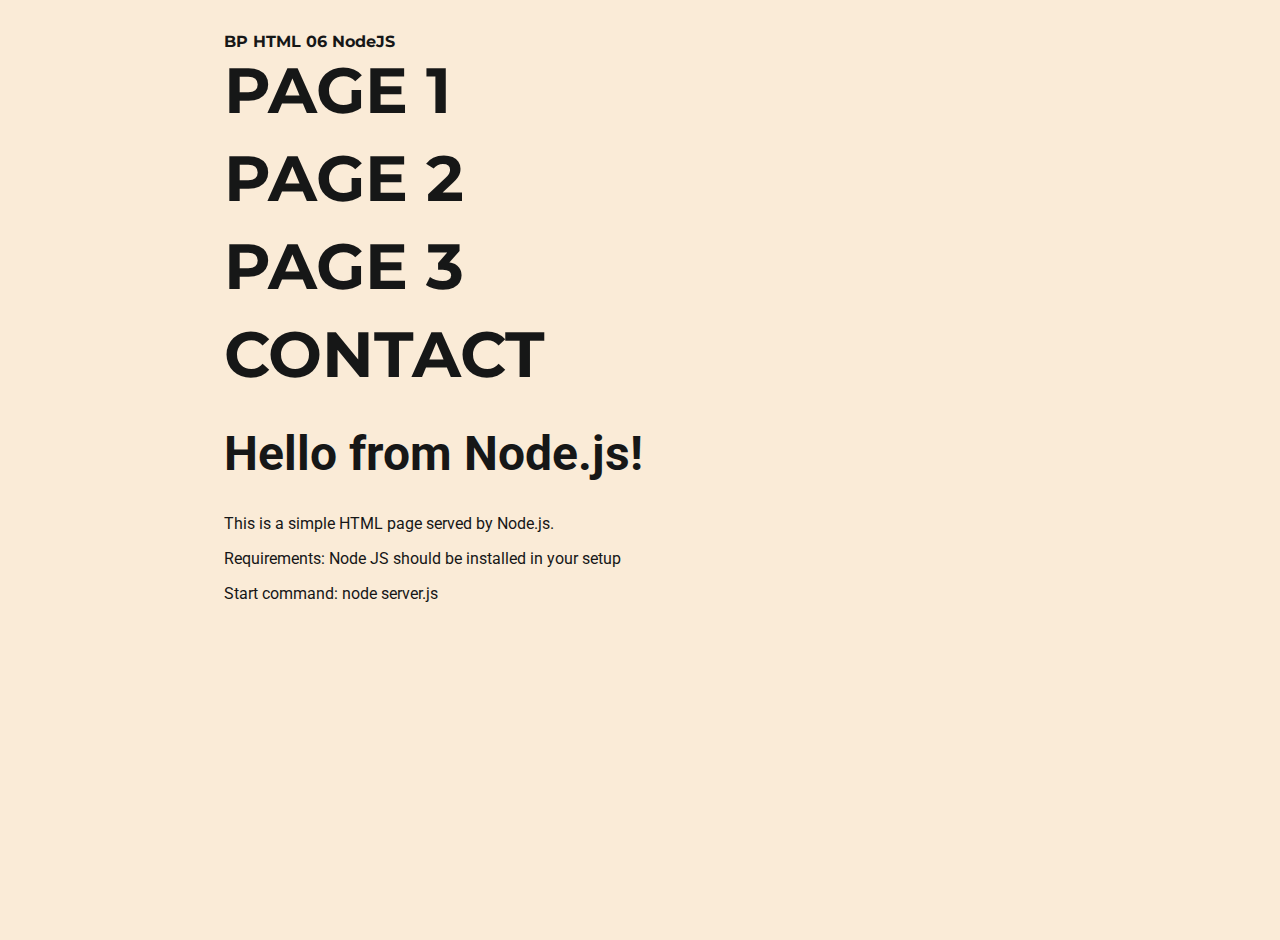
<file: public/index.html>
<html lang="en">
<head>
    <meta charset="UTF-8">
    <meta name="viewport" content="width=device-width, initial-scale=1.0">
    <title>Homepage - Page 1</title>

    <!-- Link to your CSS file -->
    <link rel="stylesheet" href="assets/styles.css">
    <link rel="stylesheet" href="assets/flexboxes.css">
    <link rel="stylesheet" href="assets/nav.css">
    <link rel="stylesheet" href="assets/typography.css">
</head>
<body>
    <div class="container">
        <div class="title">
            BP HTML 06 NodeJS
        </div>
        <div>
            <ul class="vertical-buttons">
                <li><a href="index.html">Page 1</a></li>
                <li><a href="page2.html">Page 2</a></li>
                <li><a href="page3.html">Page 3</a></li>
                <li><a href="contact.html">Contact</a></li>
            </ul>
        </div>
        <page>

            <h1>Hello from Node.js!</h1>
            <p>This is a simple HTML page served by Node.js.</p>
            <p> Requirements:
                Node JS should be installed in your setup
            </p>
            <p>
                Start command:
                node server.js
            </p>
        </page>
    </div>
</body>
</html>
</file>
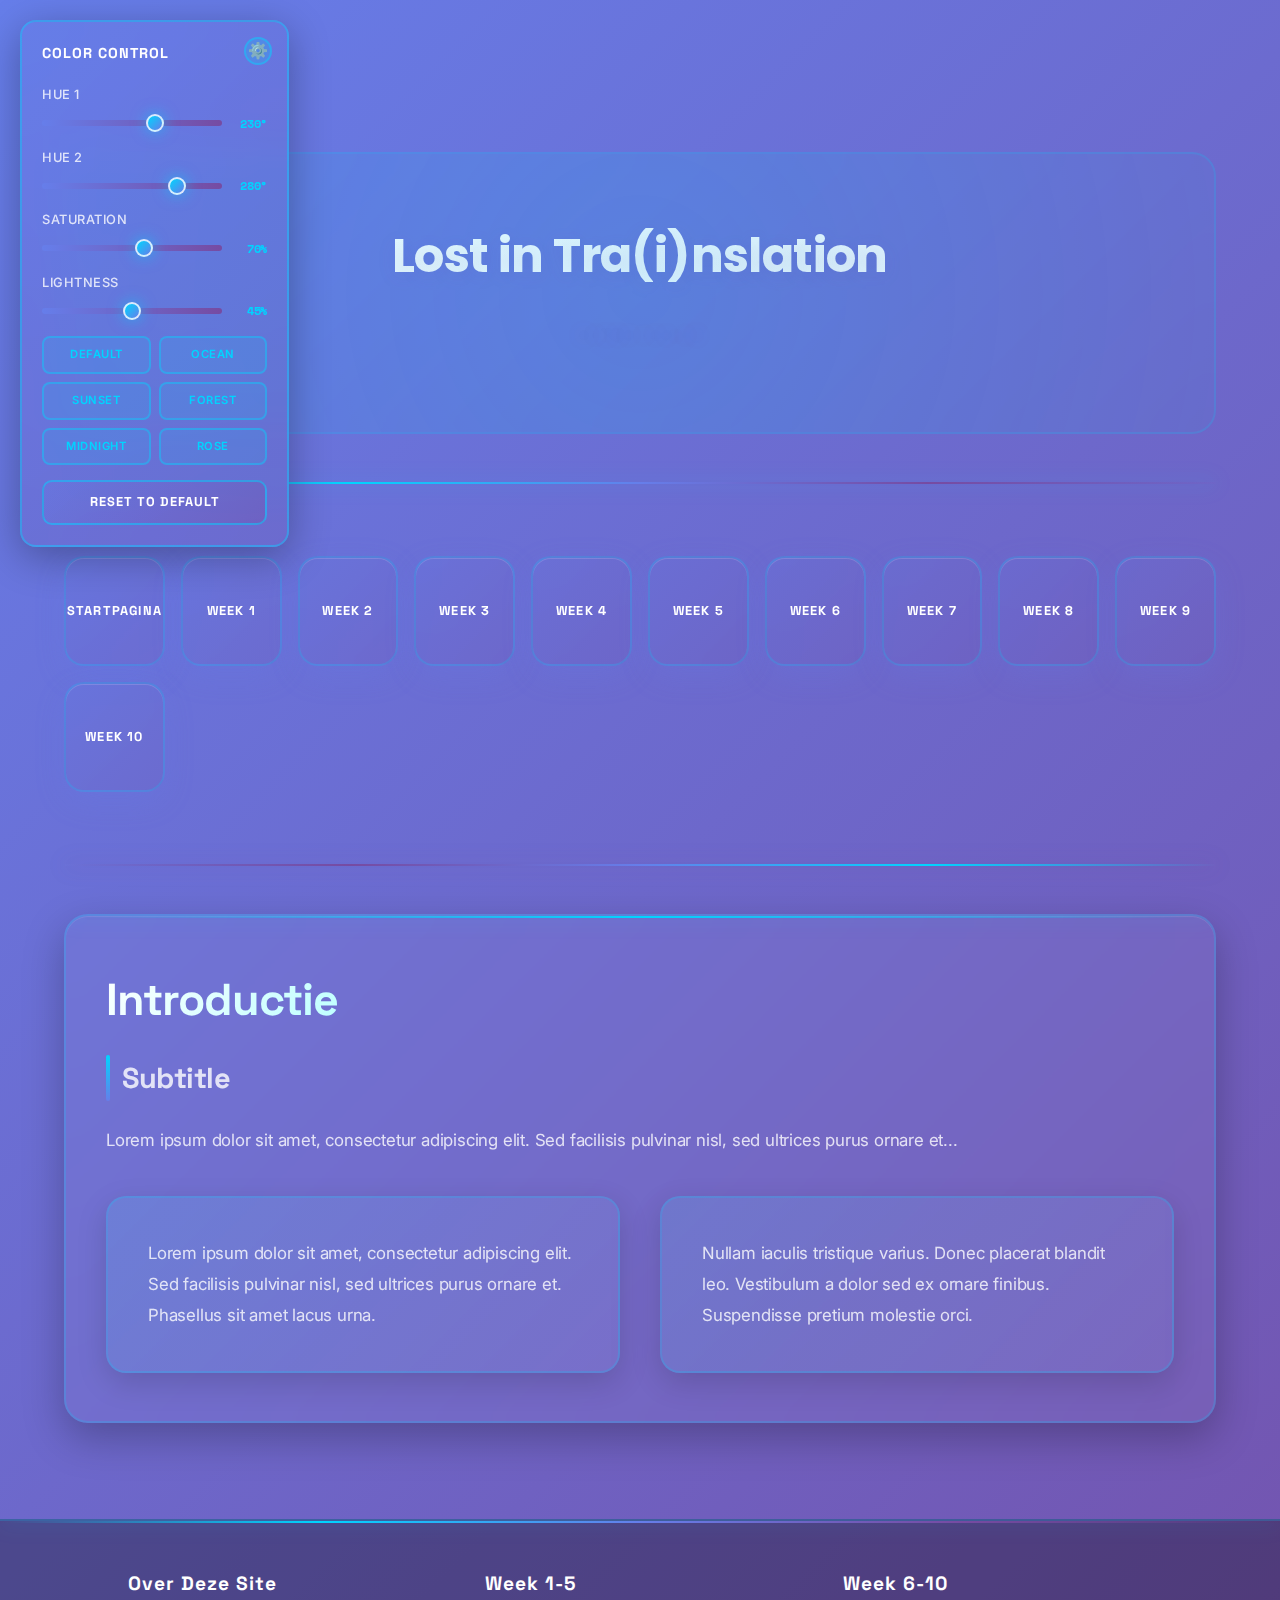
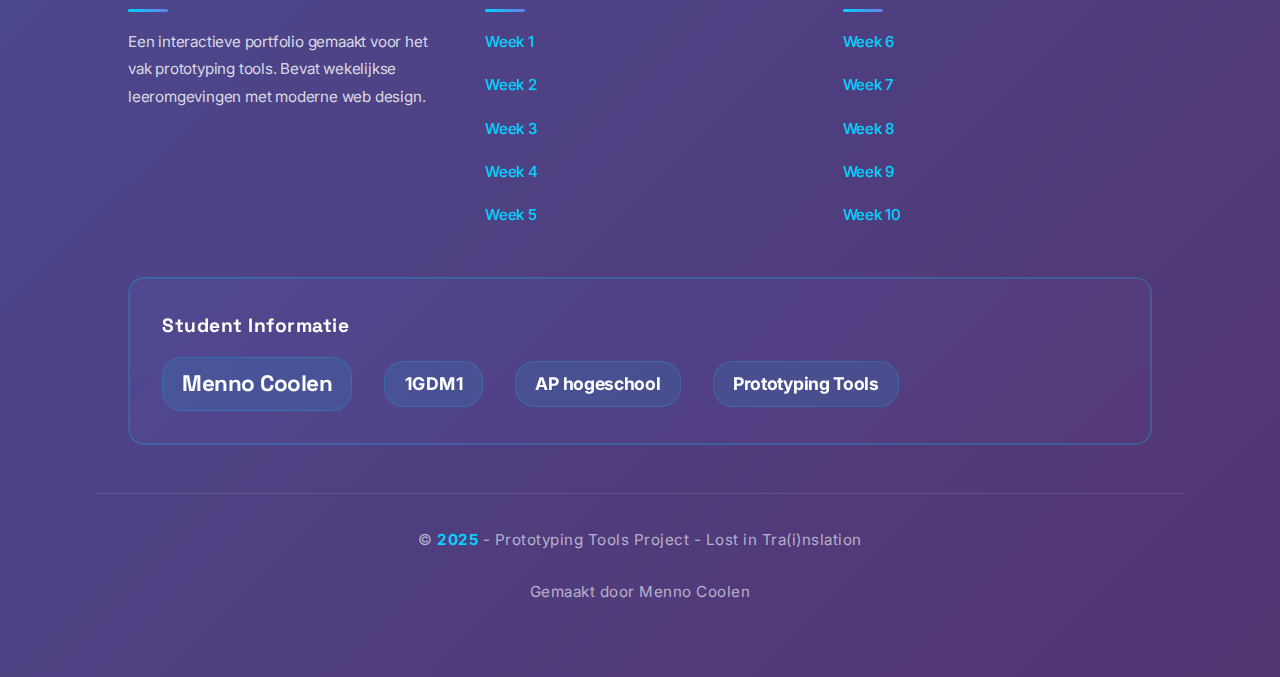
<file: week1.html>
<!DOCTYPE html>
<html lang="en">
<head>
  <meta charset="UTF-8" />
  <meta name="viewport" content="width=device-width, initial-scale=1.0" />
  <title>Tailwind Fonts Overview</title>
  <link href="./dist/output.css" rel="stylesheet">
  <link rel="stylesheet" href="assets/unified-design.css?v=1765466747">
  <link rel="stylesheet" href="assets/footer.css?v=1765466747">
  <link rel="stylesheet" href="assets/typography-modern.css?v=1765466747">
  <link rel="stylesheet" href="assets/color-slider.css?v=1765466747">
  <style>
    body {
      background: linear-gradient(135deg, #667eea 0%, #764ba2 100%);
      min-height: 100vh;
      transition: background 0.1s ease-out;
    }
  </style>
</head>
<body>
    <div class="container">
        <div class="title">
            Lost in Tra(i)nslation
            <p class="author">Menno Coolen</p>
        </div>
        <nav class="navbar style-glassmorphism">
            <ul class="nav-buttons">
                <li><a href="index.html" class="nav-btn">Startpagina</a></li>
                <li><a href="week1.html" class="nav-btn">Week 1</a></li>
                <li><a href="week2.html" class="nav-btn">Week 2</a></li>
                <li><a href="week3.html" class="nav-btn">Week 3</a></li>
                <li><a href="week4.html" class="nav-btn">Week 4</a></li>
                <li><a href="week5.html" class="nav-btn">Week 5</a></li>
                <li><a href="week6.html" class="nav-btn">Week 6</a></li>
                <li><a href="week7.html" class="nav-btn">Week 7</a></li>
                <li><a href="week8.html" class="nav-btn">Week 8</a></li>
                <li><a href="week9.html" class="nav-btn">Week 9</a></li>
                <li><a href="week10.html" class="nav-btn">Week 10</a></li>
            </ul>
        </nav>
        <page>
            <h1>Introductie</h1>
            <h2>Subtitle</h2>
            <p>
                Lorem ipsum dolor sit amet, consectetur adipiscing elit. Sed facilisis pulvinar nisl, sed ultrices purus ornare et...
            </p>
            <!-- Flex container with 2 columns -->
            <div class="two-columns">
                <div class="column">
                    <p>
                        Lorem ipsum dolor sit amet, consectetur adipiscing elit. Sed facilisis pulvinar nisl, sed ultrices purus ornare et. Phasellus sit amet lacus urna.
                    </p>
                </div>
                <div class="column">
                    <p>
                        Nullam iaculis tristique varius. Donec placerat blandit leo. Vestibulum a dolor sed ex ornare finibus. Suspendisse pretium molestie orci.
                    </p>
                </div>
            </div>
        </page>
    </div>

    <footer>
        <div class="footer-content">
            <div class="footer-section">
                <h3>Over Deze Site</h3>
                <p>Een interactieve portfolio gemaakt voor het vak prototyping tools. Bevat wekelijkse leeromgevingen met moderne web design.</p>
            </div>
            
            <div class="footer-section">
                <h3>Week 1-5</h3>
                <a href="week1.html">Week 1</a>
                <a href="week2.html">Week 2</a>
                <a href="week3.html">Week 3</a>
                <a href="week4.html">Week 4</a>
                <a href="week5.html">Week 5</a>
            </div>
            
            <div class="footer-section">
                <h3>Week 6-10</h3>
                <a href="week6.html">Week 6</a>
                <a href="week7.html">Week 7</a>
                <a href="week8.html">Week 8</a>
                <a href="week9.html">Week 9</a>
                <a href="week10.html">Week 10</a>
            </div>
            
            <div class="footer-student">
                <h3>Student Informatie</h3>
                <div class="student-info">
                    <span class="student-name">Menno Coolen</span>
                    <span class="student-class">1GDM1</span>
                    <span class="student-school">AP hogeschool</span>
                    <span class="student-project">Prototyping Tools</span>
                </div>
            </div>
        </div>
        
        <div class="footer-bottom">
            <p>© <span class="year">2025</span> - Prototyping Tools Project - Lost in Tra(i)nslation</p>
            <p style="margin-top: 0.5rem;">Gemaakt door Menno Coolen</p>
        </div>
    </footer>

        <script src="assets/interactive-bg.js?v=1765466747"></script>
        <script>
            (function(){
                if(!document.querySelector('.color-slider-container')){
                    var l = document.createElement('link');
                    l.rel = 'stylesheet';
                    l.href = 'assets/color-slider.css?v=1765466747';
                    document.head.appendChild(l);

                    var s = document.createElement('script');
                    s.src = 'assets/color-slider.js?v=1765466747';
                    document.body.appendChild(s);
                }
            })();
        </script>
</body>
</html>
</file>
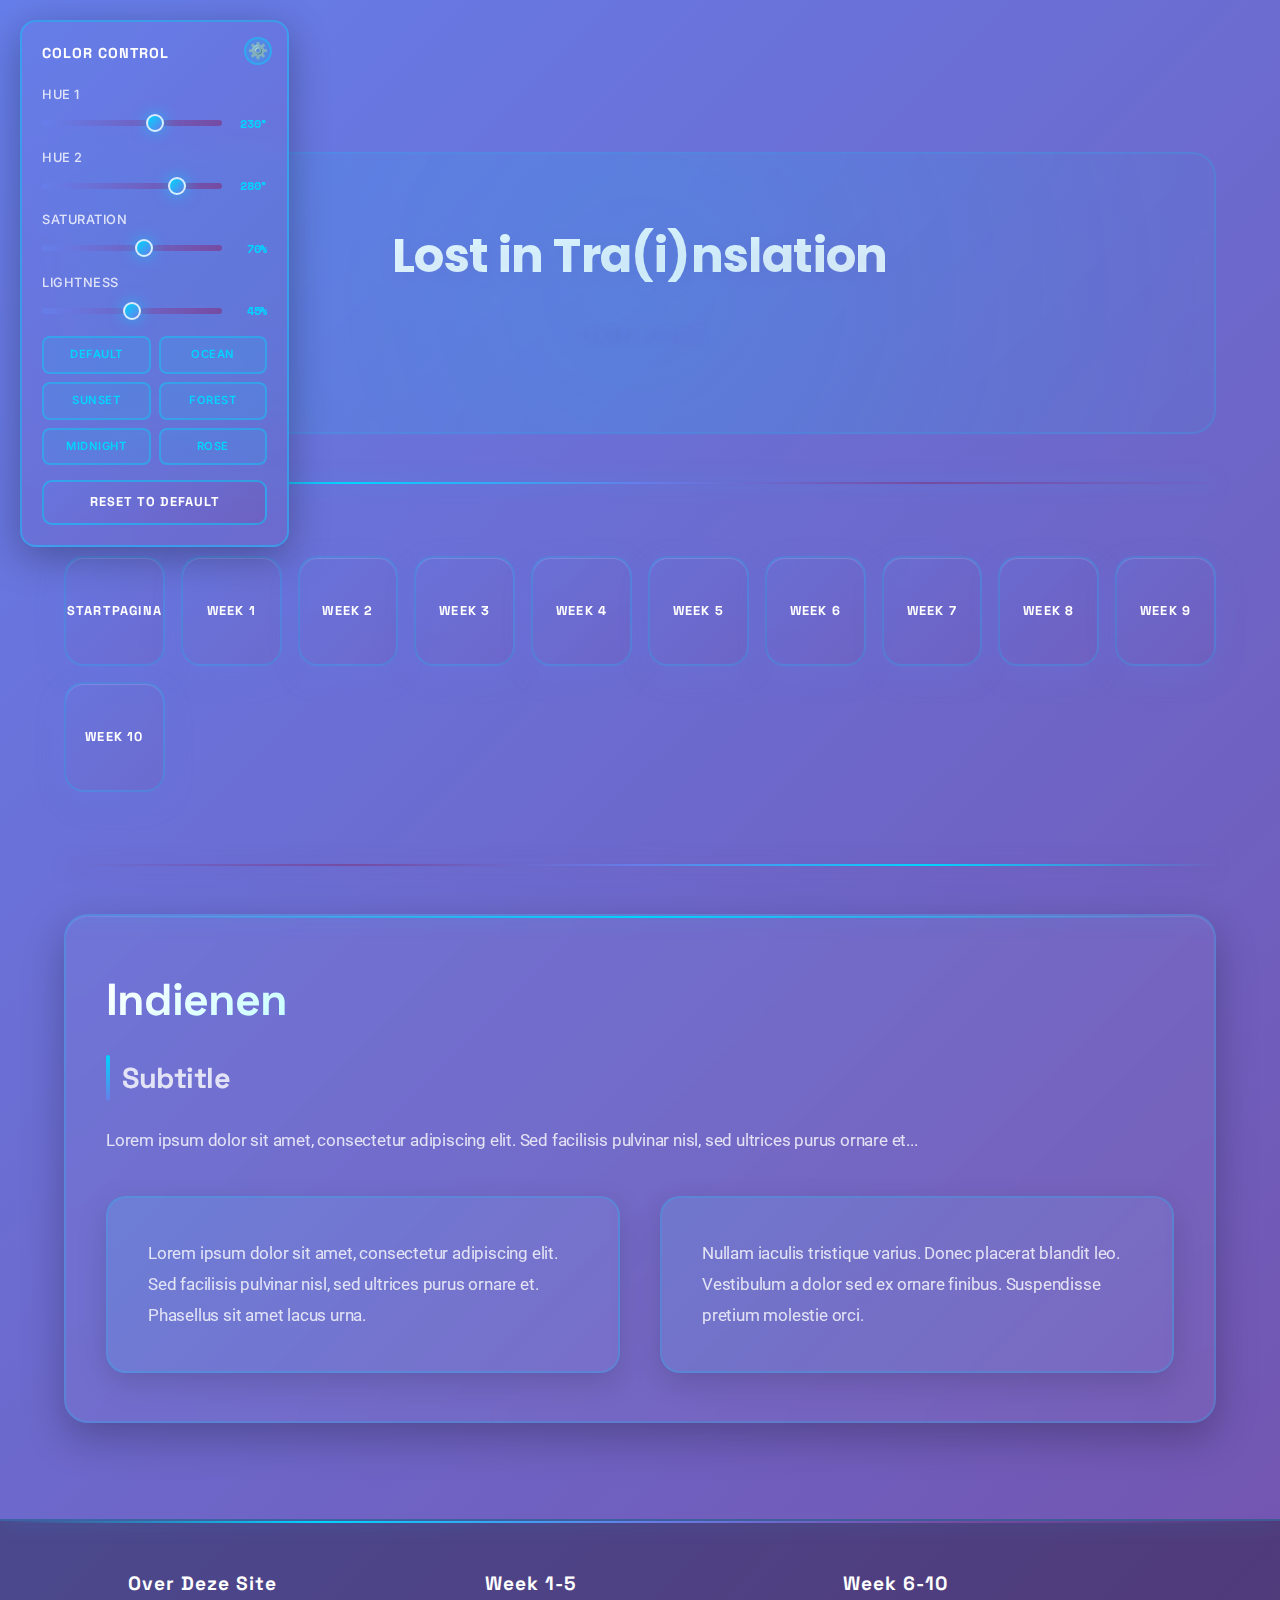
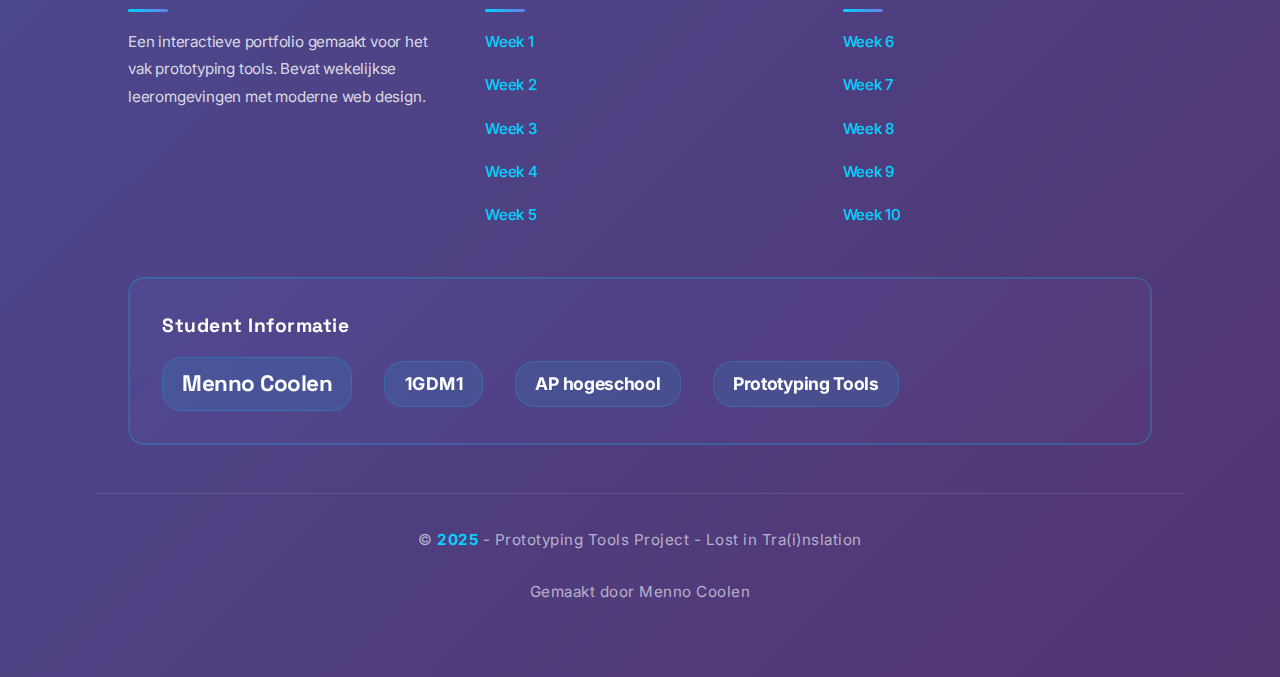
<file: week10.html>
<!DOCTYPE html>
<html lang="en">
<head>
  <meta charset="UTF-8" />
  <meta name="viewport" content="width=device-width, initial-scale=1.0" />
  <title>Lost in Tra(i)nslation</title>
  <link href="./dist/output.css" rel="stylesheet">
  <link rel="stylesheet" href="assets/styles.css">
  <link rel="stylesheet" href="assets/flexboxes.css">
  <link rel="stylesheet" href="assets/unified-design.css?v=1765466747">
  <link rel="stylesheet" href="assets/footer.css">
  <link rel="stylesheet" href="assets/typography-modern.css">
  <link rel="stylesheet" href="assets/color-slider.css?v=1765466747">
          <!-- Link to your CSS file -->
    <link rel="stylesheet" href="assets/styles.css">
    <link rel="stylesheet" href="assets/flexboxes.css">
    <link rel="stylesheet" href="assets/unified-design.css?v=1765466747">
  <link rel="stylesheet" href="assets/footer.css">
  <link rel="stylesheet" href="assets/typography-modern.css">
  <link rel="stylesheet" href="assets/color-slider.css?v=1765466747">
            
  <style>
    body {
      background: linear-gradient(135deg, #667eea 0%, #764ba2 100%);
      min-height: 100vh;
      transition: background 0.1s ease-out;
    }
  </style>
</head>
<body>
    <div class="container">
        <div class="title">
            Lost in Tra(i)nslation
            <p class="author">Menno Coolen</p>
        </div>
        <nav class="navbar style-glassmorphism">
            <ul class="nav-buttons">
                <li><a href="index.html" class="nav-btn">Startpagina</a></li>
                <li><a href="week1.html" class="nav-btn">Week 1</a></li>
                <li><a href="week2.html" class="nav-btn">Week 2</a></li>
                <li><a href="week3.html" class="nav-btn">Week 3</a></li>
                <li><a href="week4.html" class="nav-btn">Week 4</a></li>
                <li><a href="week5.html" class="nav-btn">Week 5</a></li>
                <li><a href="week6.html" class="nav-btn">Week 6</a></li>
                <li><a href="week7.html" class="nav-btn">Week 7</a></li>
                <li><a href="week8.html" class="nav-btn">Week 8</a></li>
                <li><a href="week9.html" class="nav-btn">Week 9</a></li>
                <li><a href="week10.html" class="nav-btn">Week 10</a></li>
            </ul>
        </nav>
        <page>
            <h1>Indienen</h1>
            <h2>Subtitle</h2>
            <p>
                Lorem ipsum dolor sit amet, consectetur adipiscing elit. Sed facilisis pulvinar nisl, sed ultrices purus ornare et...
            </p>
            <!-- Flex container with 2 columns -->
            <div class="two-columns">
                <div class="column">
                    <p>
                        Lorem ipsum dolor sit amet, consectetur adipiscing elit. Sed facilisis pulvinar nisl, sed ultrices purus ornare et. Phasellus sit amet lacus urna.
                    </p>
                </div>
                <div class="column">
                    <p>
                        Nullam iaculis tristique varius. Donec placerat blandit leo. Vestibulum a dolor sed ex ornare finibus. Suspendisse pretium molestie orci.
                    </p>
                </div>
            </div>
        </page>
    </div>
    <footer>
        <div class="footer-content">
            <div class="footer-section">
                <h3>Over Deze Site</h3>
                <p>Een interactieve portfolio gemaakt voor het vak prototyping tools. Bevat wekelijkse leeromgevingen met moderne web design.</p>
            </div>
            
            <div class="footer-section">
                <h3>Week 1-5</h3>
                <a href="week1.html">Week 1</a>
                <a href="week2.html">Week 2</a>
                <a href="week3.html">Week 3</a>
                <a href="week4.html">Week 4</a>
                <a href="week5.html">Week 5</a>
            </div>
            
            <div class="footer-section">
                <h3>Week 6-10</h3>
                <a href="week6.html">Week 6</a>
                <a href="week7.html">Week 7</a>
                <a href="week8.html">Week 8</a>
                <a href="week9.html">Week 9</a>
                <a href="week10.html">Week 10</a>
            </div>
            
            <div class="footer-student">
                <h3>Student Informatie</h3>
                <div class="student-info">
                    <span class="student-name">Menno Coolen</span>
                    <span class="student-class">1GDM1</span>
                    <span class="student-school">AP hogeschool</span>
                    <span class="student-project">Prototyping Tools</span>
                </div>
            </div>
        </div>
        
        <div class="footer-bottom">
            <p>© <span class="year">2025</span> - Prototyping Tools Project - Lost in Tra(i)nslation</p>
            <p style="margin-top: 0.5rem;">Gemaakt door Menno Coolen</p>
        </div>
    </footer>

        <script src="assets/interactive-bg.js?v=1765466747"></script>
        <script>
            (function(){
                if(!document.querySelector('.color-slider-container')){
                    var l = document.createElement('link');
                    l.rel = 'stylesheet';
                    l.href = 'assets/color-slider.css?v=1765466747';
                    document.head.appendChild(l);

                    var s = document.createElement('script');
                    s.src = 'assets/color-slider.js?v=1765466747';
                    document.body.appendChild(s);
                }
            })();
        </script>
</body>
</html>
</file>
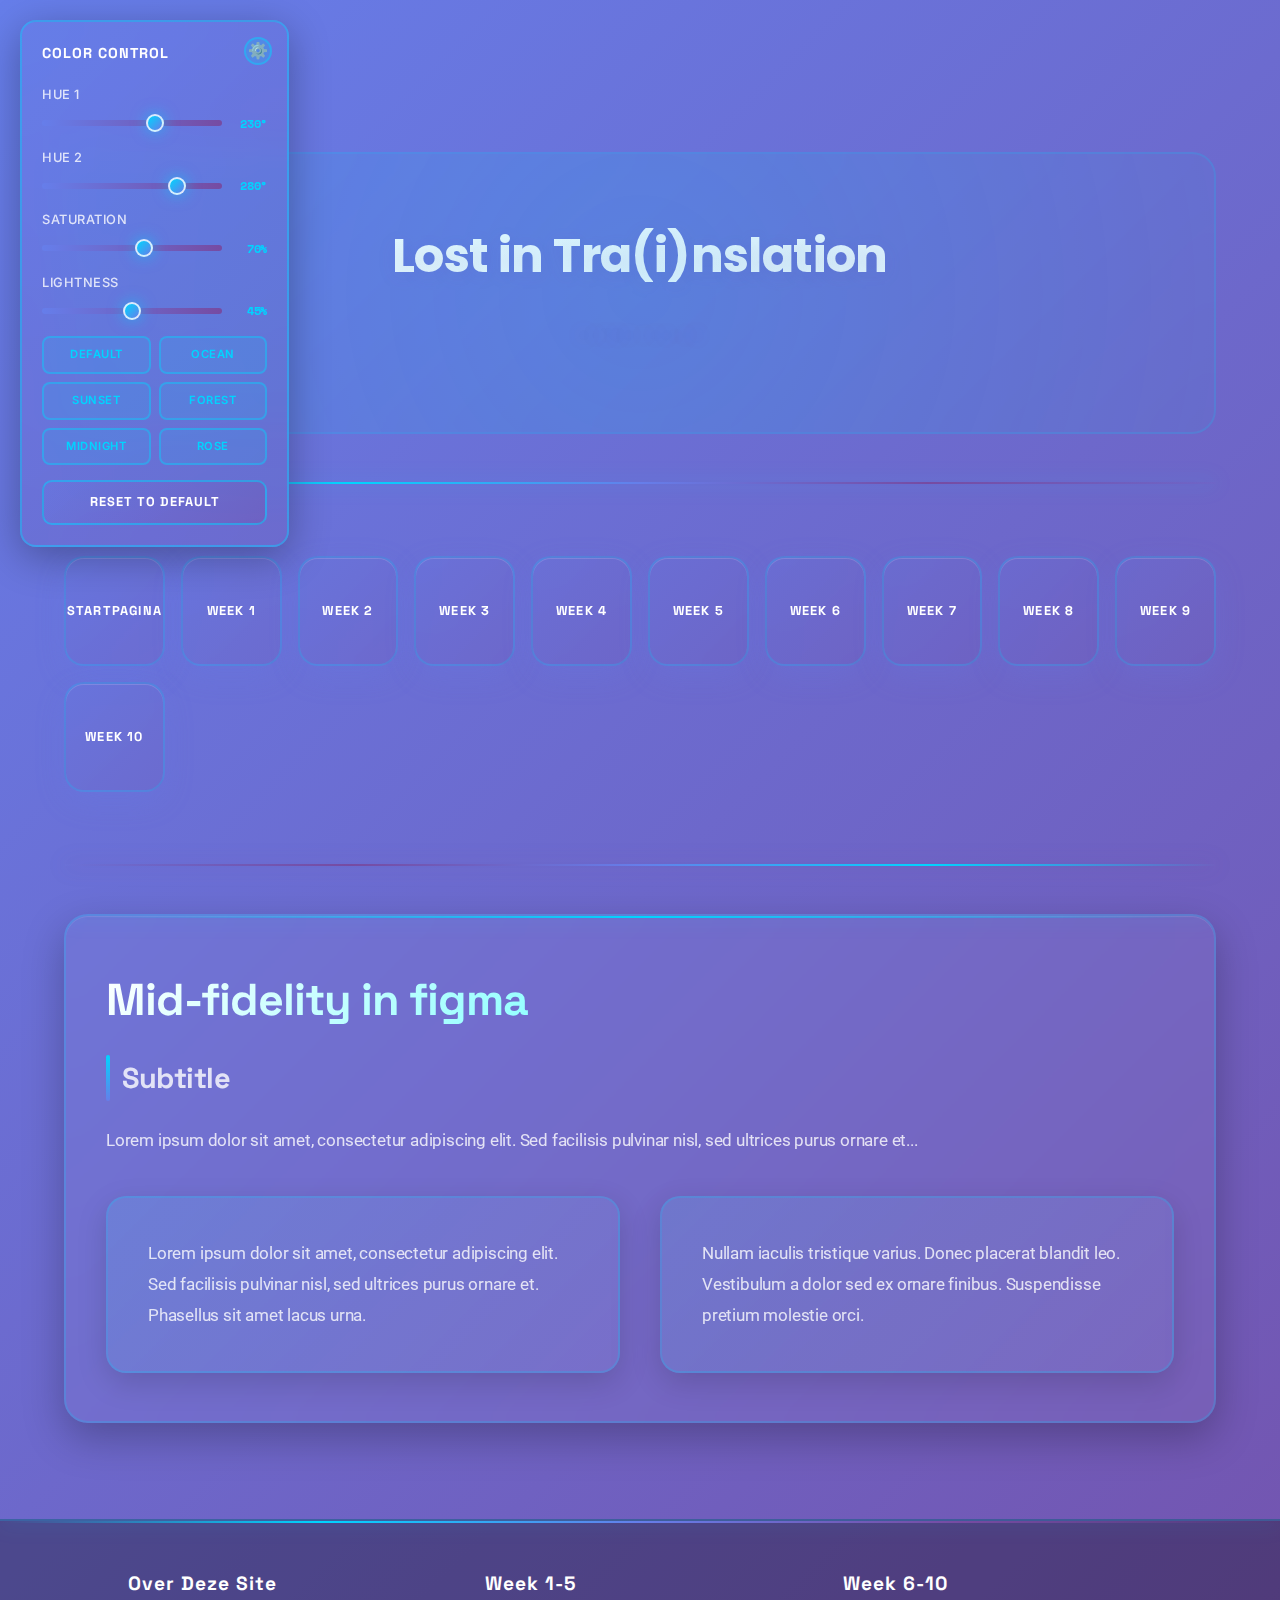
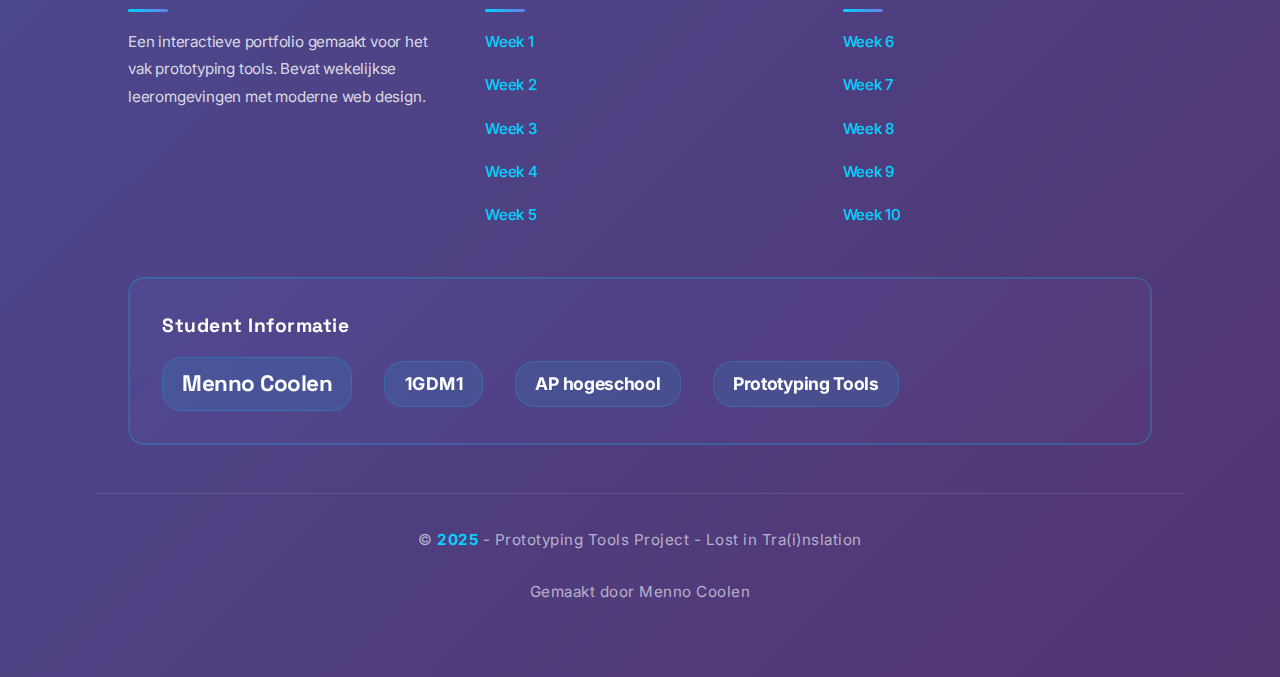
<file: week2.html>
<!DOCTYPE html>
<html lang="en">
<head>
  <meta charset="UTF-8" />
  <meta name="viewport" content="width=device-width, initial-scale=1.0" />
  <title>Lost in Tra(i)nslation</title>
  <link href="./dist/output.css" rel="stylesheet">
  <link rel="stylesheet" href="assets/styles.css">
  <link rel="stylesheet" href="assets/flexboxes.css">
  <link rel="stylesheet" href="assets/unified-design.css?v=1765466747">
  <link rel="stylesheet" href="assets/footer.css">
  <link rel="stylesheet" href="assets/typography-modern.css">
  <link rel="stylesheet" href="assets/color-slider.css?v=1765466747">
          
  <style>
    body {
      background: linear-gradient(135deg, #667eea 0%, #764ba2 100%);
      min-height: 100vh;
      transition: background 0.1s ease-out;
    }
  </style>
</head>
<body>
    <div class="container">
        <div class="title">
            Lost in Tra(i)nslation
            <p class="author">Menno Coolen</p>
        </div>
        <nav class="navbar style-glassmorphism">
            <ul class="nav-buttons">
                <li><a href="index.html" class="nav-btn">Startpagina</a></li>
                <li><a href="week1.html" class="nav-btn">Week 1</a></li>
                <li><a href="week2.html" class="nav-btn">Week 2</a></li>
                <li><a href="week3.html" class="nav-btn">Week 3</a></li>
                <li><a href="week4.html" class="nav-btn">Week 4</a></li>
                <li><a href="week5.html" class="nav-btn">Week 5</a></li>
                <li><a href="week6.html" class="nav-btn">Week 6</a></li>
                <li><a href="week7.html" class="nav-btn">Week 7</a></li>
                <li><a href="week8.html" class="nav-btn">Week 8</a></li>
                <li><a href="week9.html" class="nav-btn">Week 9</a></li>
                <li><a href="week10.html" class="nav-btn">Week 10</a></li>
            </ul>
        </nav>
        <page>
            <h1>Mid-fidelity in figma</h1>
            <h2>Subtitle</h2>
            <p>
                Lorem ipsum dolor sit amet, consectetur adipiscing elit. Sed facilisis pulvinar nisl, sed ultrices purus ornare et...
            </p>
            <!-- Flex container with 2 columns -->
            <div class="two-columns">
                <div class="column">
                    <p>
                        Lorem ipsum dolor sit amet, consectetur adipiscing elit. Sed facilisis pulvinar nisl, sed ultrices purus ornare et. Phasellus sit amet lacus urna.
                    </p>
                </div>
                <div class="column">
                    <p>
                        Nullam iaculis tristique varius. Donec placerat blandit leo. Vestibulum a dolor sed ex ornare finibus. Suspendisse pretium molestie orci.
                    </p>
                </div>
            </div>
        </page>
    </div>
    <footer>
        <div class="footer-content">
            <div class="footer-section">
                <h3>Over Deze Site</h3>
                <p>Een interactieve portfolio gemaakt voor het vak prototyping tools. Bevat wekelijkse leeromgevingen met moderne web design.</p>
            </div>
            
            <div class="footer-section">
                <h3>Week 1-5</h3>
                <a href="week1.html">Week 1</a>
                <a href="week2.html">Week 2</a>
                <a href="week3.html">Week 3</a>
                <a href="week4.html">Week 4</a>
                <a href="week5.html">Week 5</a>
            </div>
            
            <div class="footer-section">
                <h3>Week 6-10</h3>
                <a href="week6.html">Week 6</a>
                <a href="week7.html">Week 7</a>
                <a href="week8.html">Week 8</a>
                <a href="week9.html">Week 9</a>
                <a href="week10.html">Week 10</a>
            </div>
            
            <div class="footer-student">
                <h3>Student Informatie</h3>
                <div class="student-info">
                    <span class="student-name">Menno Coolen</span>
                    <span class="student-class">1GDM1</span>
                    <span class="student-school">AP hogeschool</span>
                    <span class="student-project">Prototyping Tools</span>
                </div>
            </div>
        </div>
        
        <div class="footer-bottom">
            <p>© <span class="year">2025</span> - Prototyping Tools Project - Lost in Tra(i)nslation</p>
            <p style="margin-top: 0.5rem;">Gemaakt door Menno Coolen</p>
        </div>
    </footer>

        <script src="assets/interactive-bg.js?v=1765466747"></script>
        <script>
            (function(){
                if(!document.querySelector('.color-slider-container')){
                    var l = document.createElement('link');
                    l.rel = 'stylesheet';
                    l.href = 'assets/color-slider.css?v=1765466747';
                    document.head.appendChild(l);

                    var s = document.createElement('script');
                    s.src = 'assets/color-slider.js?v=1765466747';
                    document.body.appendChild(s);
                }
            })();
        </script>
</body>
</html>
</file>
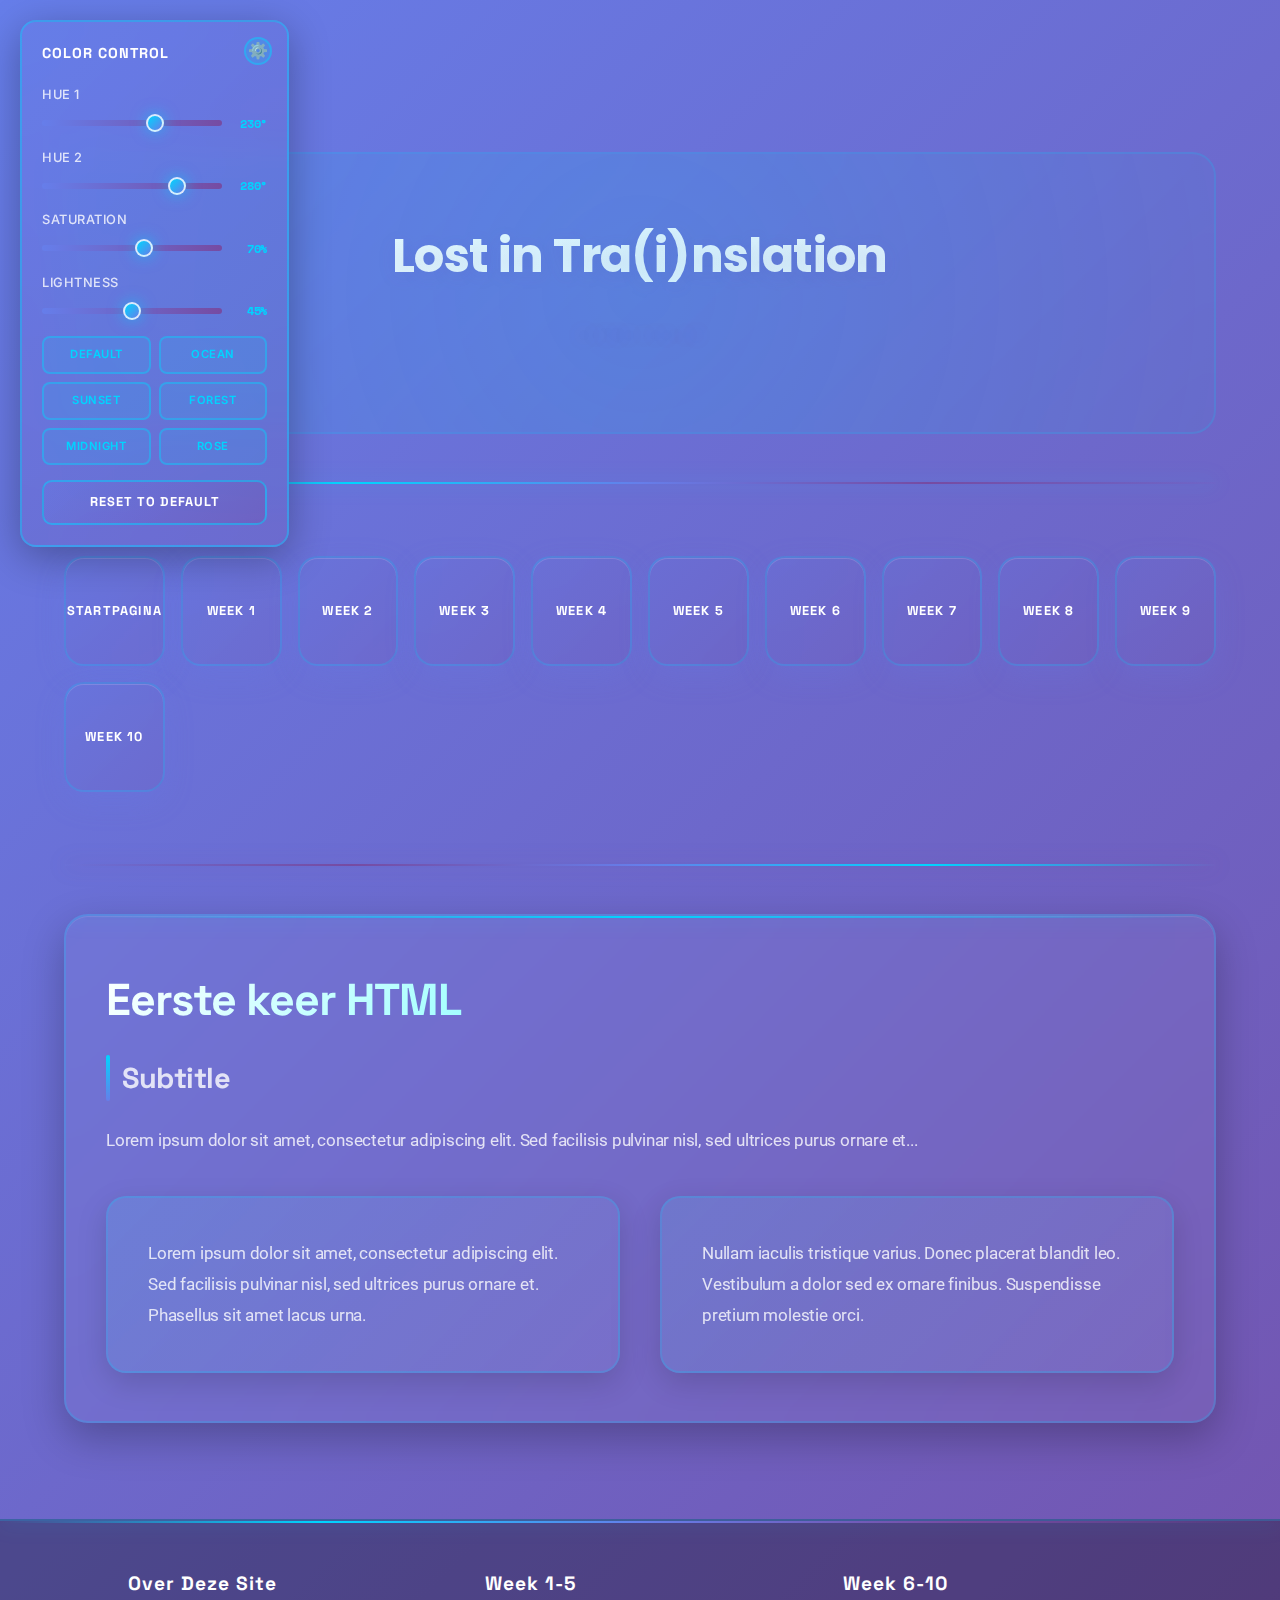
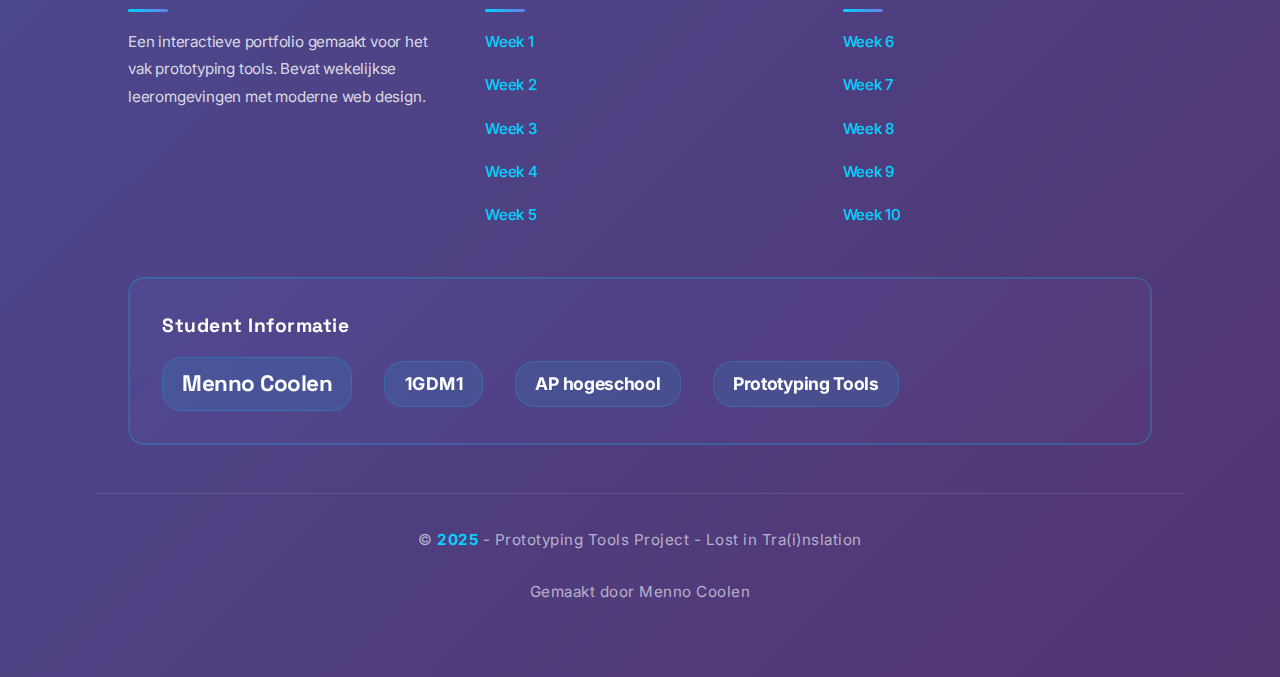
<file: week4.html>
<!DOCTYPE html>
<html lang="en">
<head>
  <meta charset="UTF-8" />
  <meta name="viewport" content="width=device-width, initial-scale=1.0" />
  <title>Lost in Tra(i)nslation</title>
  <link href="./dist/output.css" rel="stylesheet">
  <link rel="stylesheet" href="assets/styles.css">
  <link rel="stylesheet" href="assets/flexboxes.css">
  <link rel="stylesheet" href="assets/unified-design.css?v=1765466747">
  <link rel="stylesheet" href="assets/footer.css">
  <link rel="stylesheet" href="assets/typography-modern.css">
  <link rel="stylesheet" href="assets/color-slider.css?v=1765466747">
          
  <style>
    body {
      background: linear-gradient(135deg, #667eea 0%, #764ba2 100%);
      min-height: 100vh;
      transition: background 0.1s ease-out;
    }
  </style>
</head>
<body>
    <div class="container">
        <div class="title">
            Lost in Tra(i)nslation
            <p class="author">Menno Coolen</p>
        </div>
        <nav class="navbar style-glassmorphism">
            <ul class="nav-buttons">
                <li><a href="index.html" class="nav-btn">Startpagina</a></li>
                <li><a href="week1.html" class="nav-btn">Week 1</a></li>
                <li><a href="week2.html" class="nav-btn">Week 2</a></li>
                <li><a href="week3.html" class="nav-btn">Week 3</a></li>
                <li><a href="week4.html" class="nav-btn">Week 4</a></li>
                <li><a href="week5.html" class="nav-btn">Week 5</a></li>
                <li><a href="week6.html" class="nav-btn">Week 6</a></li>
                <li><a href="week7.html" class="nav-btn">Week 7</a></li>
                <li><a href="week8.html" class="nav-btn">Week 8</a></li>
                <li><a href="week9.html" class="nav-btn">Week 9</a></li>
                <li><a href="week10.html" class="nav-btn">Week 10</a></li>
            </ul>
        </nav>
        <page>
            <h1>Eerste keer HTML</h1>
            <h2>Subtitle</h2>
            <p>
                Lorem ipsum dolor sit amet, consectetur adipiscing elit. Sed facilisis pulvinar nisl, sed ultrices purus ornare et...
            </p>
            <!-- Flex container with 2 columns -->
            <div class="two-columns">
                <div class="column">
                    <p>
                        Lorem ipsum dolor sit amet, consectetur adipiscing elit. Sed facilisis pulvinar nisl, sed ultrices purus ornare et. Phasellus sit amet lacus urna.
                    </p>
                </div>
                <div class="column">
                    <p>
                        Nullam iaculis tristique varius. Donec placerat blandit leo. Vestibulum a dolor sed ex ornare finibus. Suspendisse pretium molestie orci.
                    </p>
                </div>
            </div>
        </page>
    </div>
    <footer>
        <div class="footer-content">
            <div class="footer-section">
                <h3>Over Deze Site</h3>
                <p>Een interactieve portfolio gemaakt voor het vak prototyping tools. Bevat wekelijkse leeromgevingen met moderne web design.</p>
            </div>
            
            <div class="footer-section">
                <h3>Week 1-5</h3>
                <a href="week1.html">Week 1</a>
                <a href="week2.html">Week 2</a>
                <a href="week3.html">Week 3</a>
                <a href="week4.html">Week 4</a>
                <a href="week5.html">Week 5</a>
            </div>
            
            <div class="footer-section">
                <h3>Week 6-10</h3>
                <a href="week6.html">Week 6</a>
                <a href="week7.html">Week 7</a>
                <a href="week8.html">Week 8</a>
                <a href="week9.html">Week 9</a>
                <a href="week10.html">Week 10</a>
            </div>
            
            <div class="footer-student">
                <h3>Student Informatie</h3>
                <div class="student-info">
                    <span class="student-name">Menno Coolen</span>
                    <span class="student-class">1GDM1</span>
                    <span class="student-school">AP hogeschool</span>
                    <span class="student-project">Prototyping Tools</span>
                </div>
            </div>
        </div>
        
        <div class="footer-bottom">
            <p>© <span class="year">2025</span> - Prototyping Tools Project - Lost in Tra(i)nslation</p>
            <p style="margin-top: 0.5rem;">Gemaakt door Menno Coolen</p>
        </div>
    </footer>

        <script src="assets/interactive-bg.js?v=1765466747"></script>
        <script>
            (function(){
                if(!document.querySelector('.color-slider-container')){
                    var l = document.createElement('link');
                    l.rel = 'stylesheet';
                    l.href = 'assets/color-slider.css?v=1765466747';
                    document.head.appendChild(l);

                    var s = document.createElement('script');
                    s.src = 'assets/color-slider.js?v=1765466747';
                    document.body.appendChild(s);
                }
            })();
        </script>
</body>
</html>
</file>
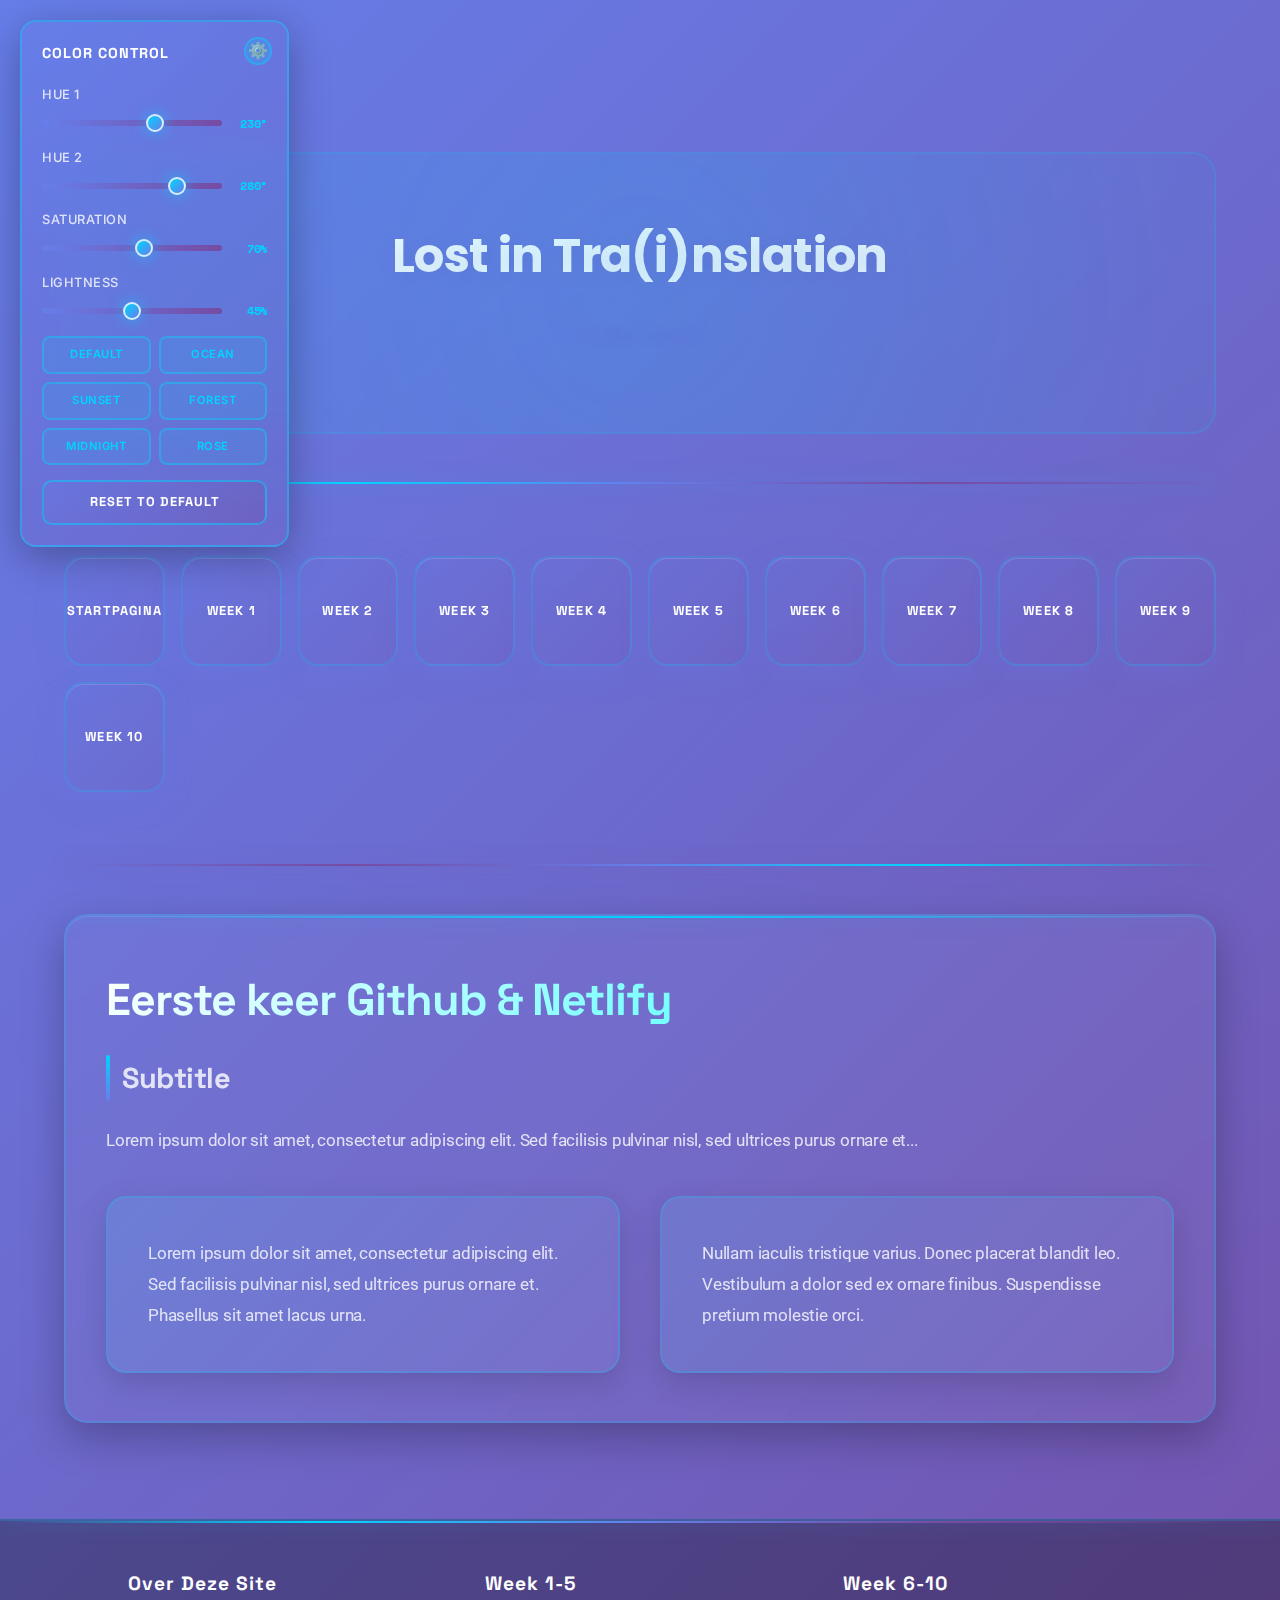
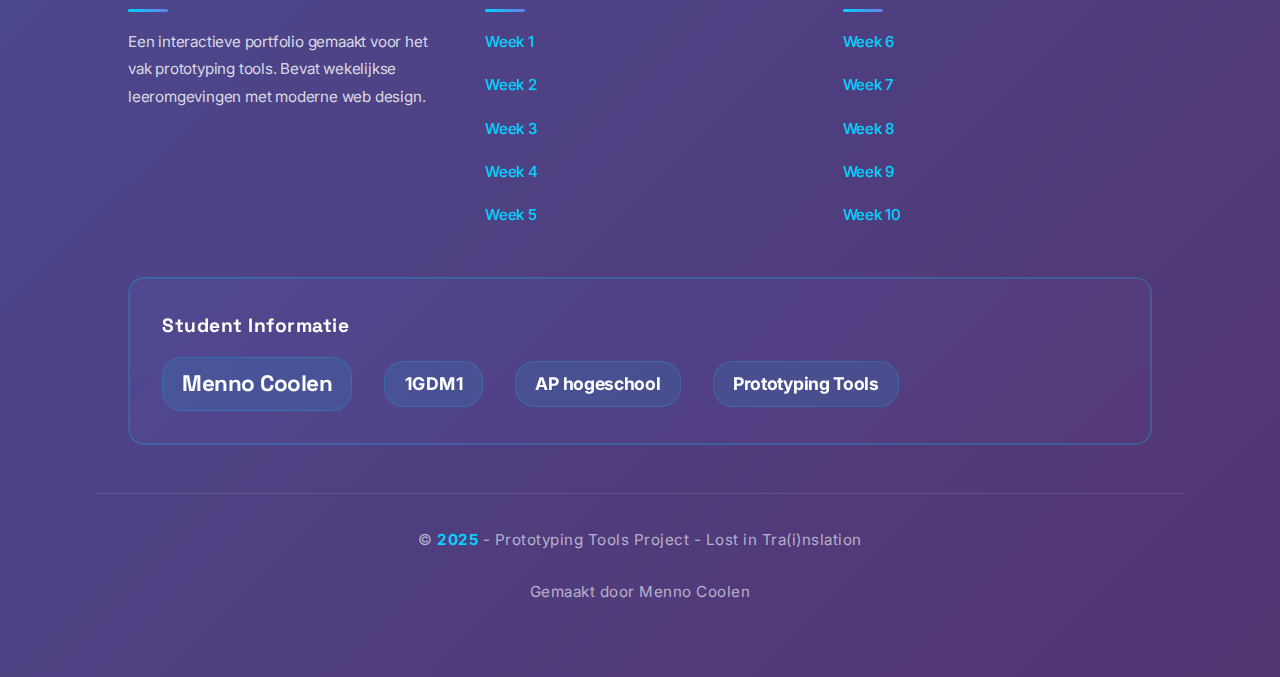
<file: week5.html>
<!DOCTYPE html>
<html lang="en">
<head>
  <meta charset="UTF-8" />
  <meta name="viewport" content="width=device-width, initial-scale=1.0" />
  <title>Lost in Tra(i)nslation</title>
  <link href="./dist/output.css" rel="stylesheet">
  <link rel="stylesheet" href="assets/styles.css">
  <link rel="stylesheet" href="assets/flexboxes.css">
  <link rel="stylesheet" href="assets/unified-design.css?v=1765466747">
  <link rel="stylesheet" href="assets/footer.css">
  <link rel="stylesheet" href="assets/typography-modern.css">
  <link rel="stylesheet" href="assets/color-slider.css?v=1765466747">
          
  <style>
    body {
      background: linear-gradient(135deg, #667eea 0%, #764ba2 100%);
      min-height: 100vh;
      transition: background 0.1s ease-out;
    }
  </style>
</head>
<body>
    <div class="container">
        <div class="title">
            Lost in Tra(i)nslation
            <p class="author">Menno Coolen</p>
        </div>
        <nav class="navbar style-glassmorphism">
            <ul class="nav-buttons">
                <li><a href="index.html" class="nav-btn">Startpagina</a></li>
                <li><a href="week1.html" class="nav-btn">Week 1</a></li>
                <li><a href="week2.html" class="nav-btn">Week 2</a></li>
                <li><a href="week3.html" class="nav-btn">Week 3</a></li>
                <li><a href="week4.html" class="nav-btn">Week 4</a></li>
                <li><a href="week5.html" class="nav-btn">Week 5</a></li>
                <li><a href="week6.html" class="nav-btn">Week 6</a></li>
                <li><a href="week7.html" class="nav-btn">Week 7</a></li>
                <li><a href="week8.html" class="nav-btn">Week 8</a></li>
                <li><a href="week9.html" class="nav-btn">Week 9</a></li>
                <li><a href="week10.html" class="nav-btn">Week 10</a></li>
            </ul>
        </nav>
        <page>
            <h1>Eerste keer Github & Netlify</h1>
            <h2>Subtitle</h2>
            <p>
                Lorem ipsum dolor sit amet, consectetur adipiscing elit. Sed facilisis pulvinar nisl, sed ultrices purus ornare et...
            </p>
            <!-- Flex container with 2 columns -->
            <div class="two-columns">
                <div class="column">
                    <p>
                        Lorem ipsum dolor sit amet, consectetur adipiscing elit. Sed facilisis pulvinar nisl, sed ultrices purus ornare et. Phasellus sit amet lacus urna.
                    </p>
                </div>
                <div class="column">
                    <p>
                        Nullam iaculis tristique varius. Donec placerat blandit leo. Vestibulum a dolor sed ex ornare finibus. Suspendisse pretium molestie orci.
                    </p>
                </div>
            </div>
        </page>
    </div>
    <footer>
        <div class="footer-content">
            <div class="footer-section">
                <h3>Over Deze Site</h3>
                <p>Een interactieve portfolio gemaakt voor het vak prototyping tools. Bevat wekelijkse leeromgevingen met moderne web design.</p>
            </div>
            
            <div class="footer-section">
                <h3>Week 1-5</h3>
                <a href="week1.html">Week 1</a>
                <a href="week2.html">Week 2</a>
                <a href="week3.html">Week 3</a>
                <a href="week4.html">Week 4</a>
                <a href="week5.html">Week 5</a>
            </div>
            
            <div class="footer-section">
                <h3>Week 6-10</h3>
                <a href="week6.html">Week 6</a>
                <a href="week7.html">Week 7</a>
                <a href="week8.html">Week 8</a>
                <a href="week9.html">Week 9</a>
                <a href="week10.html">Week 10</a>
            </div>
            
            <div class="footer-student">
                <h3>Student Informatie</h3>
                <div class="student-info">
                    <span class="student-name">Menno Coolen</span>
                    <span class="student-class">1GDM1</span>
                    <span class="student-school">AP hogeschool</span>
                    <span class="student-project">Prototyping Tools</span>
                </div>
            </div>
        </div>
        
        <div class="footer-bottom">
            <p>© <span class="year">2025</span> - Prototyping Tools Project - Lost in Tra(i)nslation</p>
            <p style="margin-top: 0.5rem;">Gemaakt door Menno Coolen</p>
        </div>
    </footer>

        <script src="assets/interactive-bg.js?v=1765466747"></script>
        <script>
            (function(){
                if(!document.querySelector('.color-slider-container')){
                    var l = document.createElement('link');
                    l.rel = 'stylesheet';
                    l.href = 'assets/color-slider.css?v=1765466747';
                    document.head.appendChild(l);

                    var s = document.createElement('script');
                    s.src = 'assets/color-slider.js?v=1765466747';
                    document.body.appendChild(s);
                }
            })();
        </script>
</body>
</html>
</file>
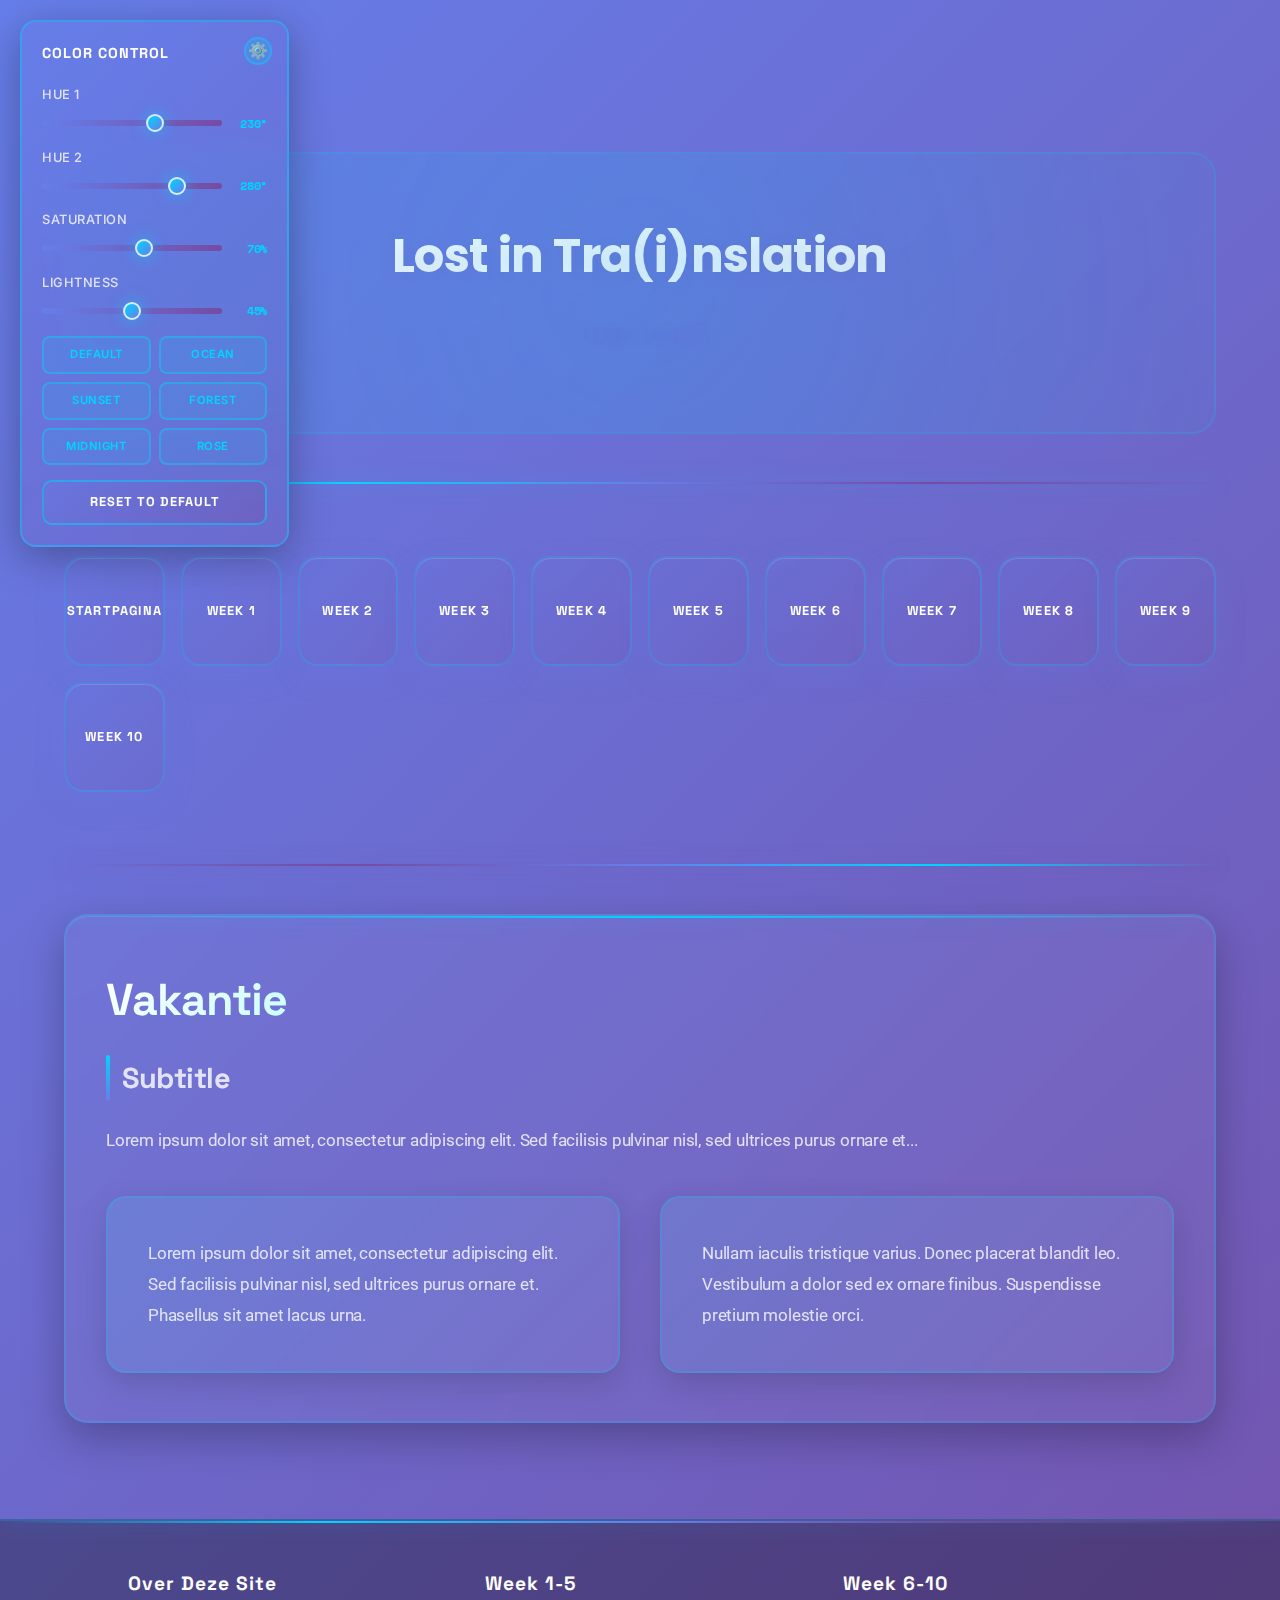
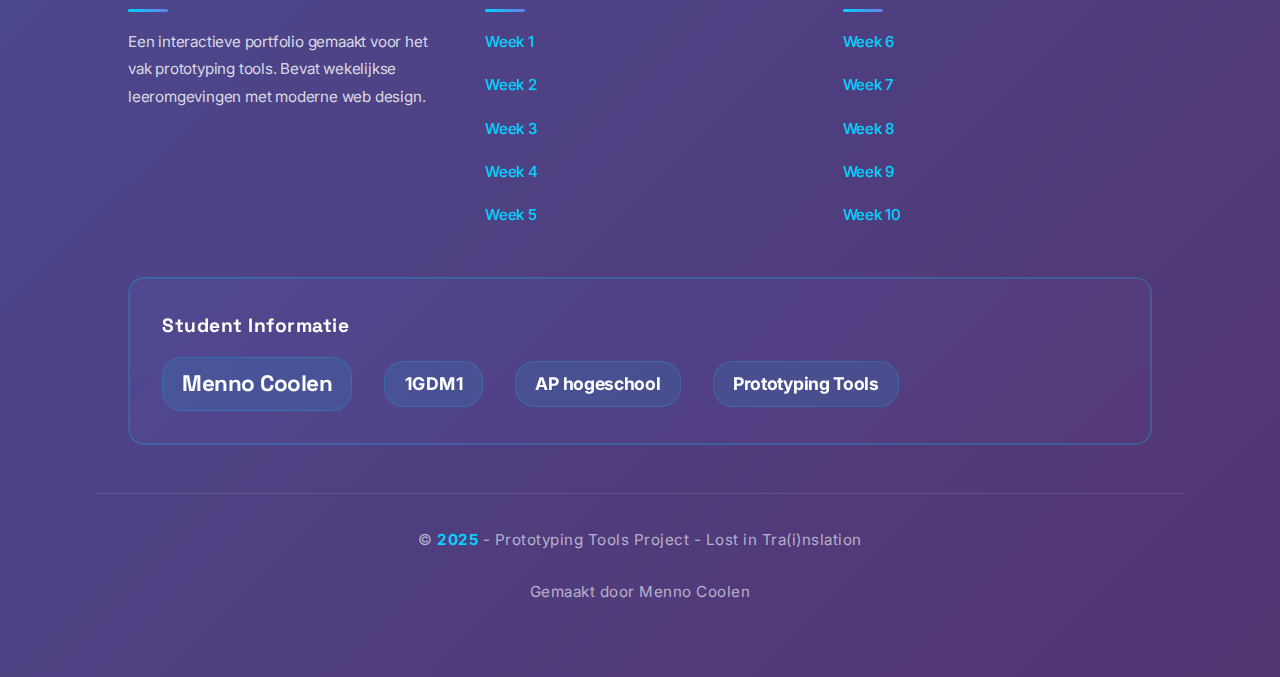
<file: week6.html>
<!DOCTYPE html>
<html lang="en">
<head>
  <meta charset="UTF-8" />
  <meta name="viewport" content="width=device-width, initial-scale=1.0" />
  <title>Lost in Tra(i)nslation</title>
  <link href="./dist/output.css" rel="stylesheet">
  <link rel="stylesheet" href="assets/styles.css">
  <link rel="stylesheet" href="assets/flexboxes.css">
  <link rel="stylesheet" href="assets/unified-design.css?v=1765466747">
  <link rel="stylesheet" href="assets/footer.css">
  <link rel="stylesheet" href="assets/typography-modern.css">
  <link rel="stylesheet" href="assets/color-slider.css?v=1765466747">
          
  <style>
    body {
      background: linear-gradient(135deg, #667eea 0%, #764ba2 100%);
      min-height: 100vh;
      transition: background 0.1s ease-out;
    }
  </style>
</head>
<body>
    <div class="container">
        <div class="title">
            Lost in Tra(i)nslation
            <p class="author">Menno Coolen</p>
        </div>
        <nav class="navbar style-glassmorphism">
            <ul class="nav-buttons">
                <li><a href="index.html" class="nav-btn">Startpagina</a></li>
                <li><a href="week1.html" class="nav-btn">Week 1</a></li>
                <li><a href="week2.html" class="nav-btn">Week 2</a></li>
                <li><a href="week3.html" class="nav-btn">Week 3</a></li>
                <li><a href="week4.html" class="nav-btn">Week 4</a></li>
                <li><a href="week5.html" class="nav-btn">Week 5</a></li>
                <li><a href="week6.html" class="nav-btn">Week 6</a></li>
                <li><a href="week7.html" class="nav-btn">Week 7</a></li>
                <li><a href="week8.html" class="nav-btn">Week 8</a></li>
                <li><a href="week9.html" class="nav-btn">Week 9</a></li>
                <li><a href="week10.html" class="nav-btn">Week 10</a></li>
            </ul>
        </nav>
        <page>
            <h1>Vakantie</h1>
            <h2>Subtitle</h2>
            <p>
                Lorem ipsum dolor sit amet, consectetur adipiscing elit. Sed facilisis pulvinar nisl, sed ultrices purus ornare et...
            </p>
            <!-- Flex container with 2 columns -->
            <div class="two-columns">
                <div class="column">
                    <p>
                        Lorem ipsum dolor sit amet, consectetur adipiscing elit. Sed facilisis pulvinar nisl, sed ultrices purus ornare et. Phasellus sit amet lacus urna.
                    </p>
                </div>
                <div class="column">
                    <p>
                        Nullam iaculis tristique varius. Donec placerat blandit leo. Vestibulum a dolor sed ex ornare finibus. Suspendisse pretium molestie orci.
                    </p>
                </div>
            </div>
        </page>
    </div>
    <footer>
        <div class="footer-content">
            <div class="footer-section">
                <h3>Over Deze Site</h3>
                <p>Een interactieve portfolio gemaakt voor het vak prototyping tools. Bevat wekelijkse leeromgevingen met moderne web design.</p>
            </div>
            
            <div class="footer-section">
                <h3>Week 1-5</h3>
                <a href="week1.html">Week 1</a>
                <a href="week2.html">Week 2</a>
                <a href="week3.html">Week 3</a>
                <a href="week4.html">Week 4</a>
                <a href="week5.html">Week 5</a>
            </div>
            
            <div class="footer-section">
                <h3>Week 6-10</h3>
                <a href="week6.html">Week 6</a>
                <a href="week7.html">Week 7</a>
                <a href="week8.html">Week 8</a>
                <a href="week9.html">Week 9</a>
                <a href="week10.html">Week 10</a>
            </div>
            
            <div class="footer-student">
                <h3>Student Informatie</h3>
                <div class="student-info">
                    <span class="student-name">Menno Coolen</span>
                    <span class="student-class">1GDM1</span>
                    <span class="student-school">AP hogeschool</span>
                    <span class="student-project">Prototyping Tools</span>
                </div>
            </div>
        </div>
        
        <div class="footer-bottom">
            <p>© <span class="year">2025</span> - Prototyping Tools Project - Lost in Tra(i)nslation</p>
            <p style="margin-top: 0.5rem;">Gemaakt door Menno Coolen</p>
        </div>
    </footer>

        <script src="assets/interactive-bg.js?v=1765466747"></script>
        <script>
            (function(){
                if(!document.querySelector('.color-slider-container')){
                    var l = document.createElement('link');
                    l.rel = 'stylesheet';
                    l.href = 'assets/color-slider.css?v=1765466747';
                    document.head.appendChild(l);

                    var s = document.createElement('script');
                    s.src = 'assets/color-slider.js?v=1765466747';
                    document.body.appendChild(s);
                }
            })();
        </script>
</body>
</html>
</file>
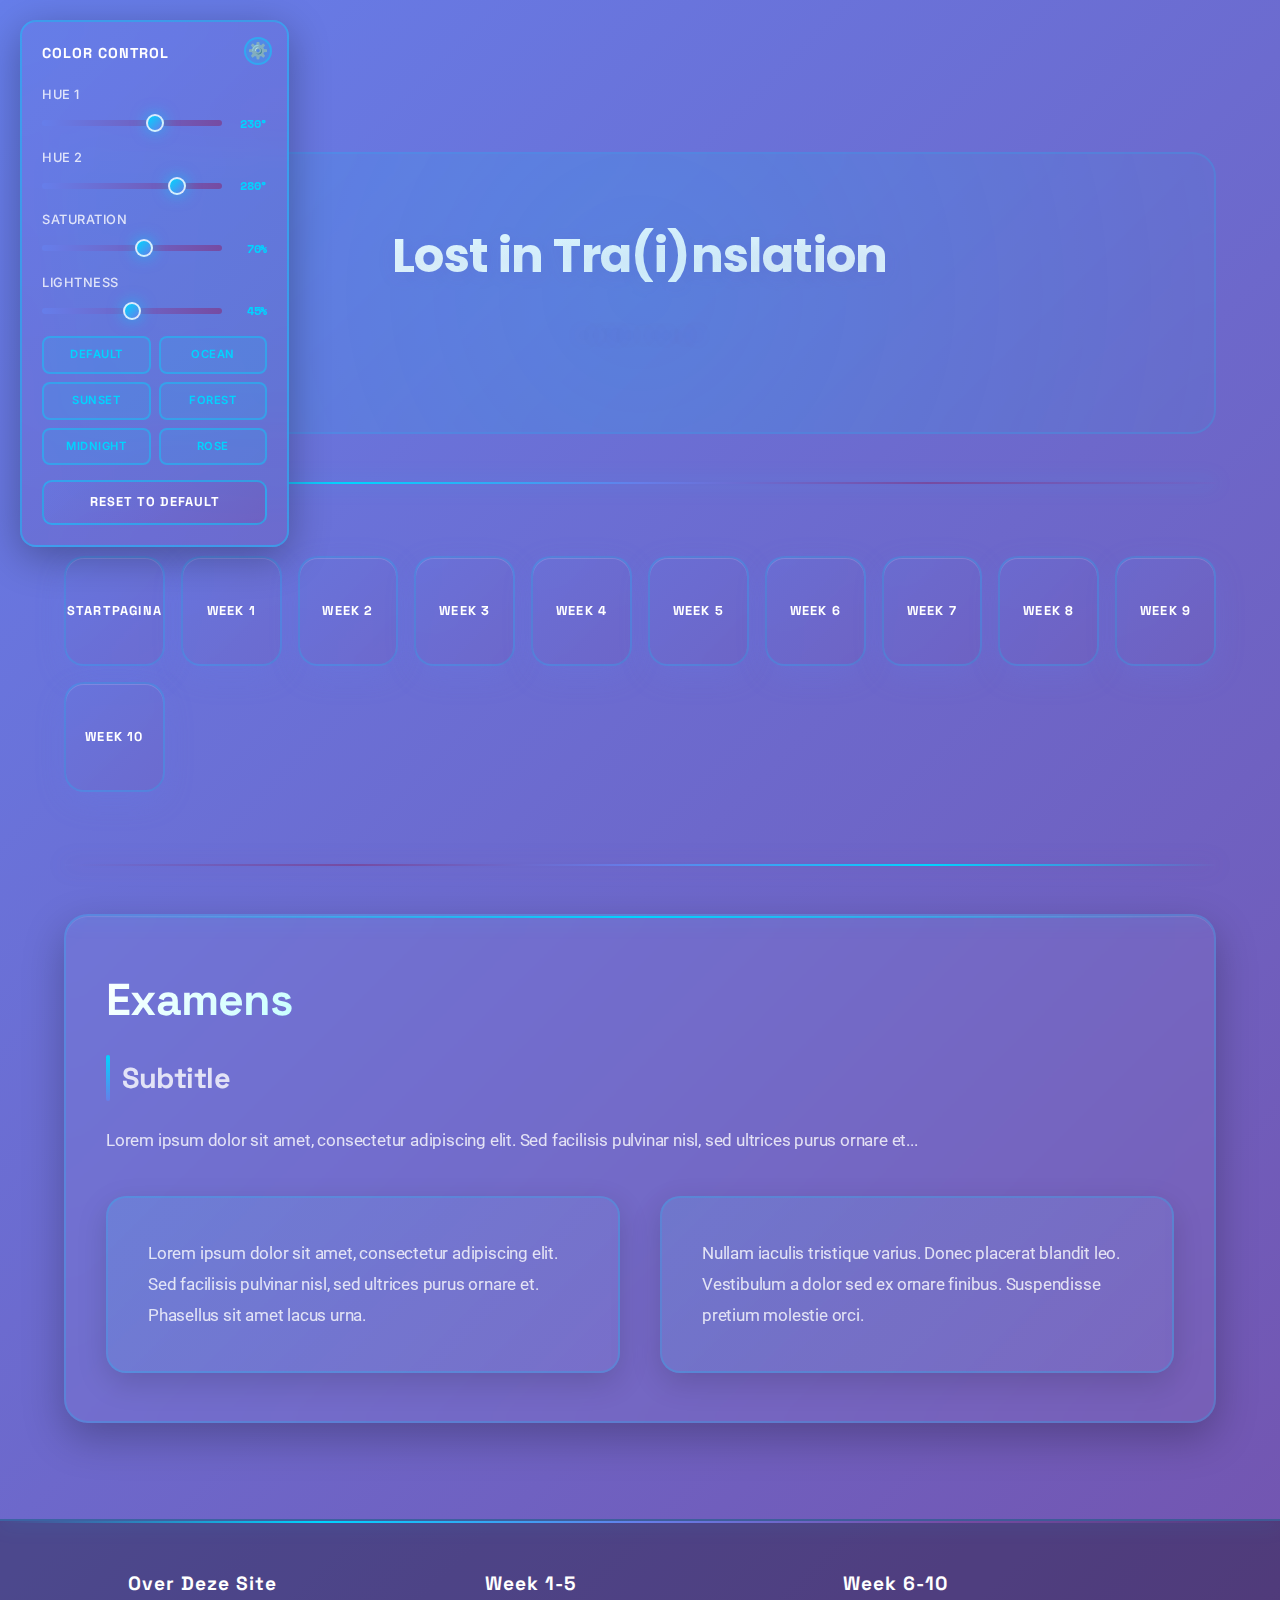
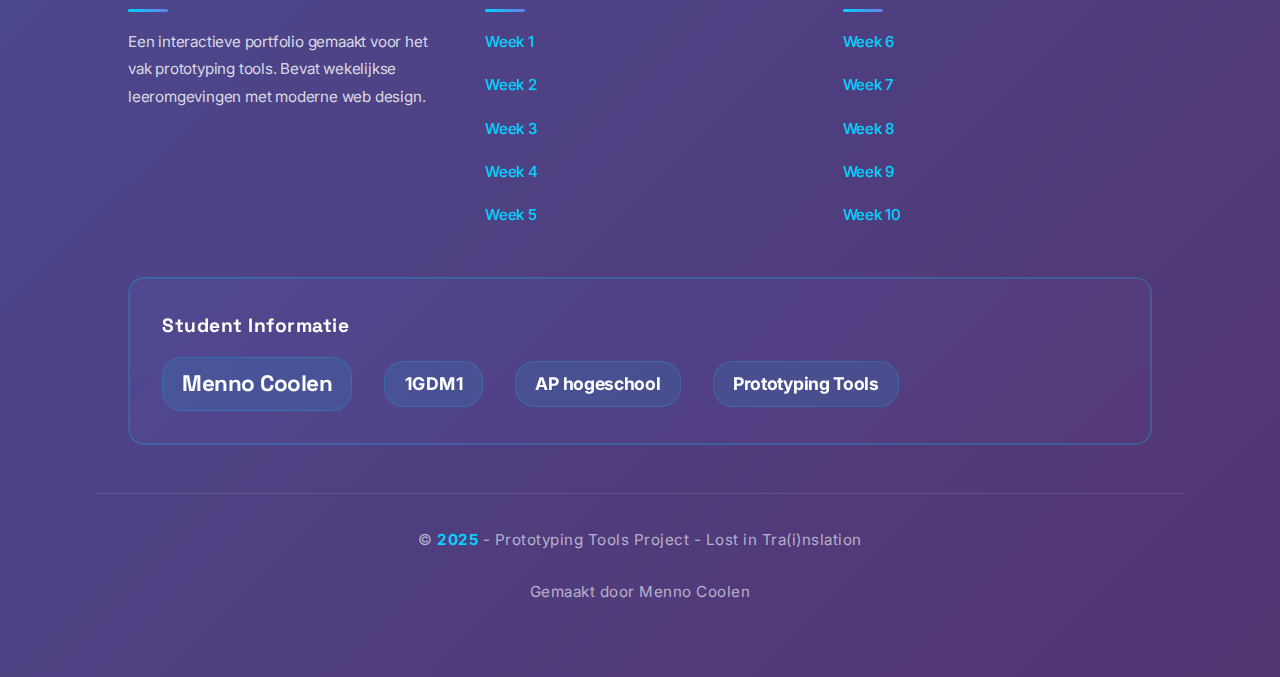
<file: week7.html>
<!DOCTYPE html>
<html lang="en">
<head>
  <meta charset="UTF-8" />
  <meta name="viewport" content="width=device-width, initial-scale=1.0" />
  <title>Lost in Tra(i)nslation</title>
  <link href="./dist/output.css" rel="stylesheet">
  <link rel="stylesheet" href="assets/styles.css">
  <link rel="stylesheet" href="assets/flexboxes.css">
  <link rel="stylesheet" href="assets/unified-design.css?v=1765466747">
  <link rel="stylesheet" href="assets/footer.css">
  <link rel="stylesheet" href="assets/typography-modern.css">
  <link rel="stylesheet" href="assets/color-slider.css?v=1765466747">
          
  <style>
    body {
      background: linear-gradient(135deg, #667eea 0%, #764ba2 100%);
      min-height: 100vh;
      transition: background 0.1s ease-out;
    }
  </style>
</head>
<body>
    <div class="container">
        <div class="title">
            Lost in Tra(i)nslation
            <p class="author">Menno Coolen</p>
        </div>
        <nav class="navbar style-glassmorphism">
            <ul class="nav-buttons">
                <li><a href="index.html" class="nav-btn">Startpagina</a></li>
                <li><a href="week1.html" class="nav-btn">Week 1</a></li>
                <li><a href="week2.html" class="nav-btn">Week 2</a></li>
                <li><a href="week3.html" class="nav-btn">Week 3</a></li>
                <li><a href="week4.html" class="nav-btn">Week 4</a></li>
                <li><a href="week5.html" class="nav-btn">Week 5</a></li>
                <li><a href="week6.html" class="nav-btn">Week 6</a></li>
                <li><a href="week7.html" class="nav-btn">Week 7</a></li>
                <li><a href="week8.html" class="nav-btn">Week 8</a></li>
                <li><a href="week9.html" class="nav-btn">Week 9</a></li>
                <li><a href="week10.html" class="nav-btn">Week 10</a></li>
            </ul>
        </nav>
        <page>
            <h1>Examens</h1>
            <h2>Subtitle</h2>
            <p>
                Lorem ipsum dolor sit amet, consectetur adipiscing elit. Sed facilisis pulvinar nisl, sed ultrices purus ornare et...
            </p>
            <!-- Flex container with 2 columns -->
            <div class="two-columns">
                <div class="column">
                    <p>
                        Lorem ipsum dolor sit amet, consectetur adipiscing elit. Sed facilisis pulvinar nisl, sed ultrices purus ornare et. Phasellus sit amet lacus urna.
                    </p>
                </div>
                <div class="column">
                    <p>
                        Nullam iaculis tristique varius. Donec placerat blandit leo. Vestibulum a dolor sed ex ornare finibus. Suspendisse pretium molestie orci.
                    </p>
                </div>
            </div>
        </page>
    </div>
    <footer>
        <div class="footer-content">
            <div class="footer-section">
                <h3>Over Deze Site</h3>
                <p>Een interactieve portfolio gemaakt voor het vak prototyping tools. Bevat wekelijkse leeromgevingen met moderne web design.</p>
            </div>
            
            <div class="footer-section">
                <h3>Week 1-5</h3>
                <a href="week1.html">Week 1</a>
                <a href="week2.html">Week 2</a>
                <a href="week3.html">Week 3</a>
                <a href="week4.html">Week 4</a>
                <a href="week5.html">Week 5</a>
            </div>
            
            <div class="footer-section">
                <h3>Week 6-10</h3>
                <a href="week6.html">Week 6</a>
                <a href="week7.html">Week 7</a>
                <a href="week8.html">Week 8</a>
                <a href="week9.html">Week 9</a>
                <a href="week10.html">Week 10</a>
            </div>
            
            <div class="footer-student">
                <h3>Student Informatie</h3>
                <div class="student-info">
                    <span class="student-name">Menno Coolen</span>
                    <span class="student-class">1GDM1</span>
                    <span class="student-school">AP hogeschool</span>
                    <span class="student-project">Prototyping Tools</span>
                </div>
            </div>
        </div>
        
        <div class="footer-bottom">
            <p>© <span class="year">2025</span> - Prototyping Tools Project - Lost in Tra(i)nslation</p>
            <p style="margin-top: 0.5rem;">Gemaakt door Menno Coolen</p>
        </div>
    </footer>

        <script src="assets/interactive-bg.js?v=1765466747"></script>
        <script>
            (function(){
                if(!document.querySelector('.color-slider-container')){
                    var l = document.createElement('link');
                    l.rel = 'stylesheet';
                    l.href = 'assets/color-slider.css?v=1765466747';
                    document.head.appendChild(l);

                    var s = document.createElement('script');
                    s.src = 'assets/color-slider.js?v=1765466747';
                    document.body.appendChild(s);
                }
            })();
        </script>
</body>
</html>
</file>
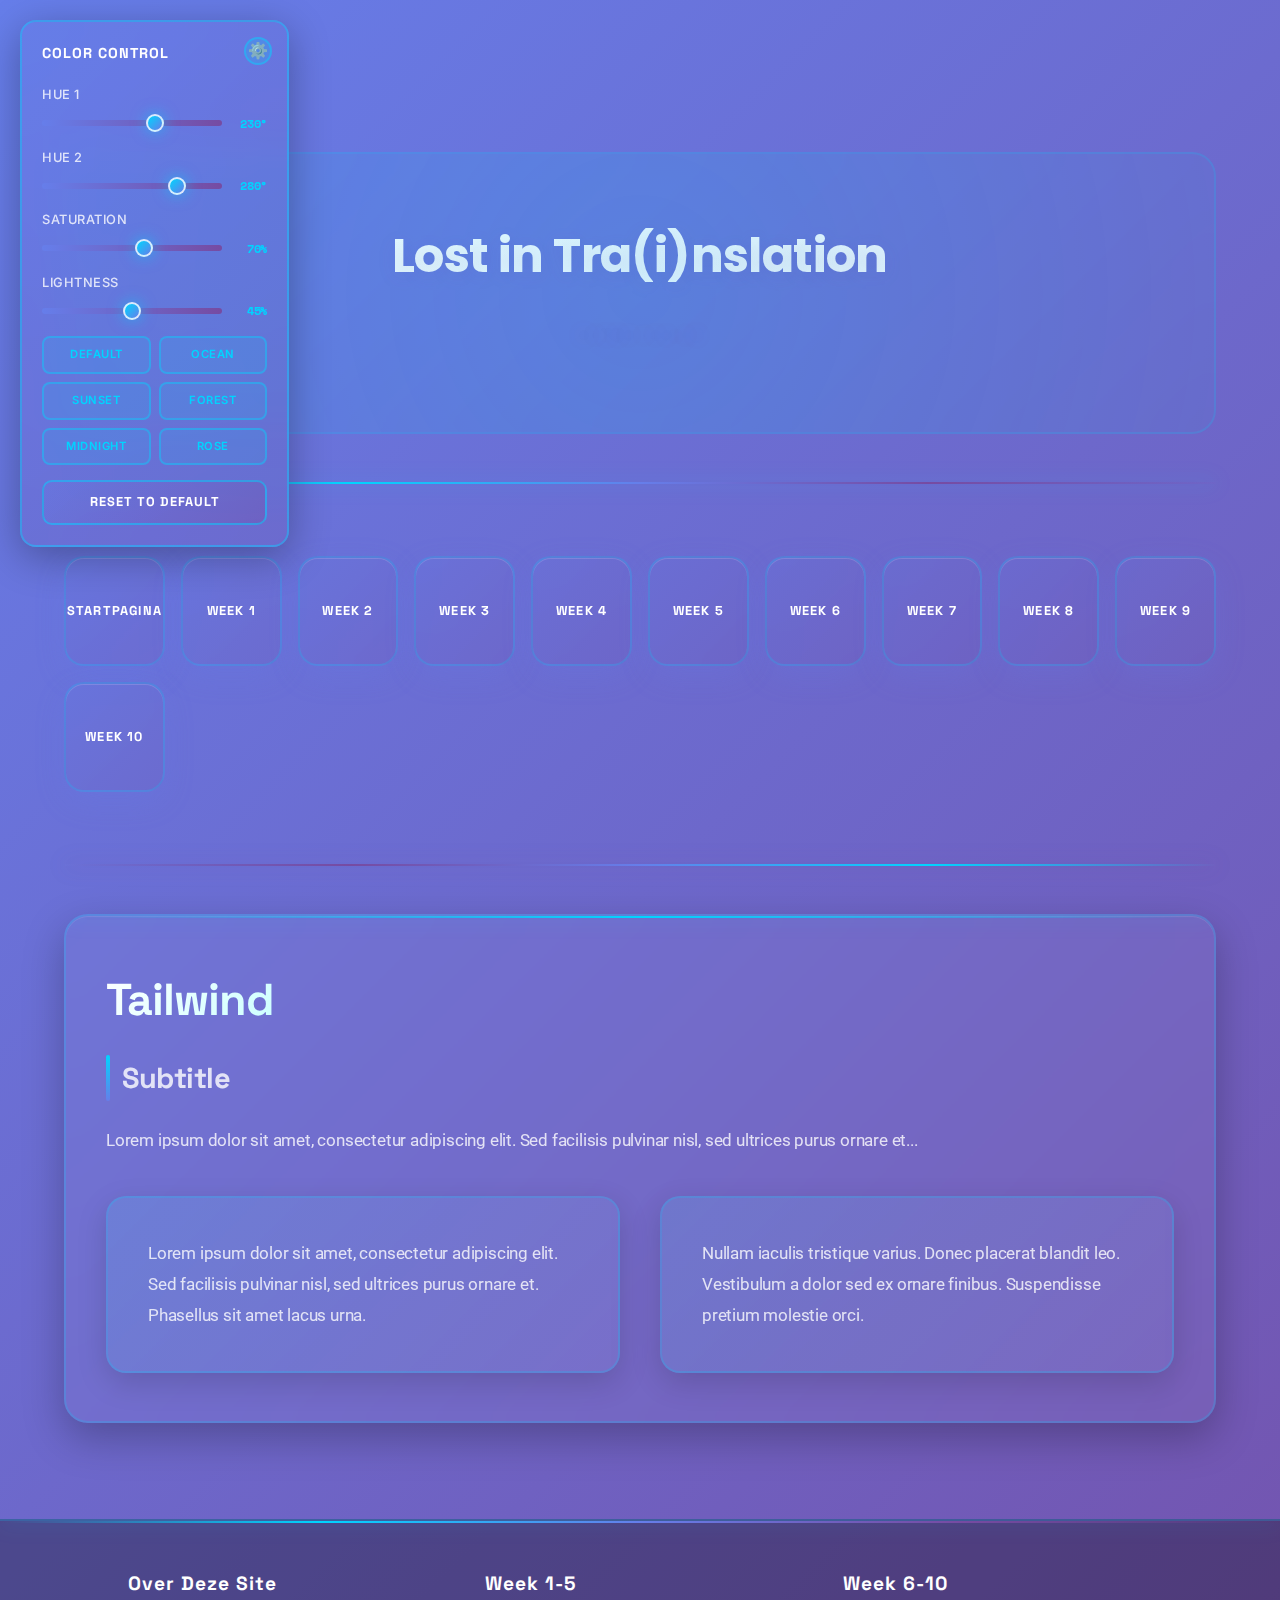
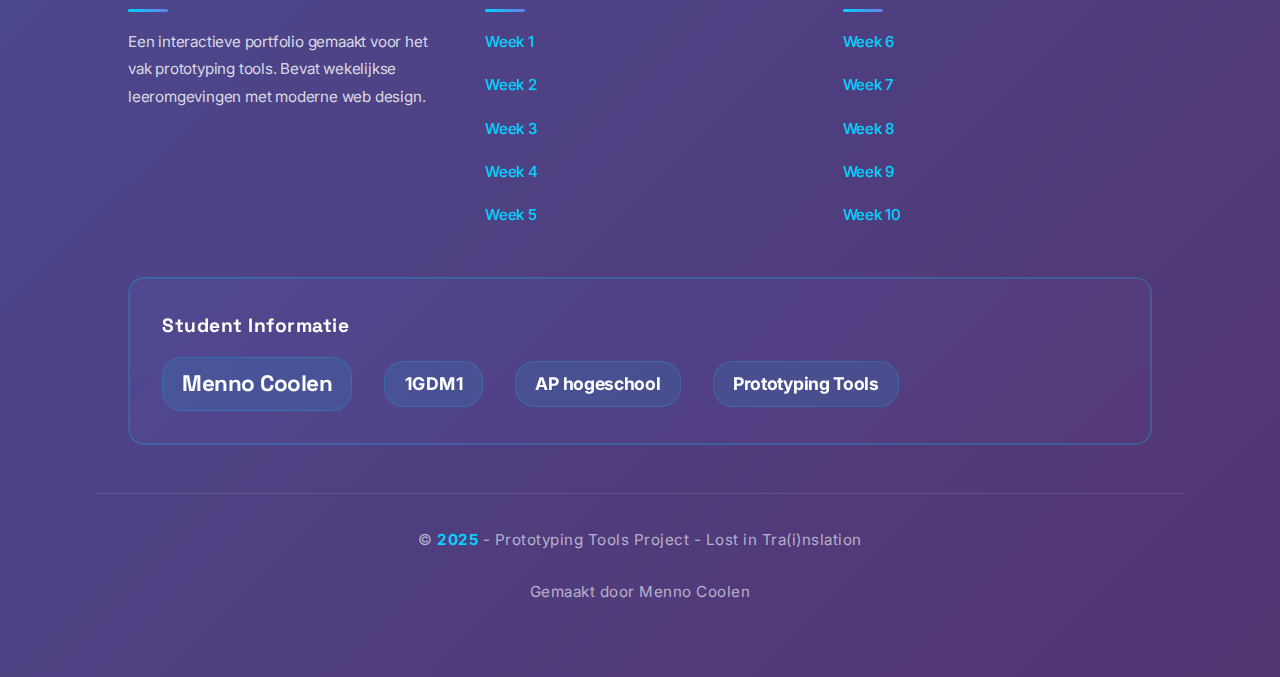
<file: week8.html>
<!DOCTYPE html>
<html lang="en">
<head>
  <meta charset="UTF-8" />
  <meta name="viewport" content="width=device-width, initial-scale=1.0" />
  <title>Lost in Tra(i)nslation</title>
  <link href="./dist/output.css" rel="stylesheet">
  <link rel="stylesheet" href="assets/styles.css">
  <link rel="stylesheet" href="assets/flexboxes.css">
  <link rel="stylesheet" href="assets/unified-design.css?v=1765466747">
  <link rel="stylesheet" href="assets/footer.css">
  <link rel="stylesheet" href="assets/typography-modern.css">
  <link rel="stylesheet" href="assets/color-slider.css?v=1765466747">
          
  <style>
    body {
      background: linear-gradient(135deg, #667eea 0%, #764ba2 100%);
      min-height: 100vh;
      transition: background 0.1s ease-out;
    }
  </style>
</head>
<body>
    <div class="container">
        <div class="title">
            Lost in Tra(i)nslation
            <p class="author">Menno Coolen</p>
        </div>
        <nav class="navbar style-glassmorphism">
            <ul class="nav-buttons">
                <li><a href="index.html" class="nav-btn">Startpagina</a></li>
                <li><a href="week1.html" class="nav-btn">Week 1</a></li>
                <li><a href="week2.html" class="nav-btn">Week 2</a></li>
                <li><a href="week3.html" class="nav-btn">Week 3</a></li>
                <li><a href="week4.html" class="nav-btn">Week 4</a></li>
                <li><a href="week5.html" class="nav-btn">Week 5</a></li>
                <li><a href="week6.html" class="nav-btn">Week 6</a></li>
                <li><a href="week7.html" class="nav-btn">Week 7</a></li>
                <li><a href="week8.html" class="nav-btn">Week 8</a></li>
                <li><a href="week9.html" class="nav-btn">Week 9</a></li>
                <li><a href="week10.html" class="nav-btn">Week 10</a></li>
            </ul>
        </nav>
        <page>
            <h1>Tailwind</h1>
            <h2>Subtitle</h2>
            <p>
                Lorem ipsum dolor sit amet, consectetur adipiscing elit. Sed facilisis pulvinar nisl, sed ultrices purus ornare et...
            </p>
            <!-- Flex container with 2 columns -->
            <div class="two-columns">
                <div class="column">
                    <p>
                        Lorem ipsum dolor sit amet, consectetur adipiscing elit. Sed facilisis pulvinar nisl, sed ultrices purus ornare et. Phasellus sit amet lacus urna.
                    </p>
                </div>
                <div class="column">
                    <p>
                        Nullam iaculis tristique varius. Donec placerat blandit leo. Vestibulum a dolor sed ex ornare finibus. Suspendisse pretium molestie orci.
                    </p>
                </div>
            </div>
        </page>
    </div>
    <footer>
        <div class="footer-content">
            <div class="footer-section">
                <h3>Over Deze Site</h3>
                <p>Een interactieve portfolio gemaakt voor het vak prototyping tools. Bevat wekelijkse leeromgevingen met moderne web design.</p>
            </div>
            
            <div class="footer-section">
                <h3>Week 1-5</h3>
                <a href="week1.html">Week 1</a>
                <a href="week2.html">Week 2</a>
                <a href="week3.html">Week 3</a>
                <a href="week4.html">Week 4</a>
                <a href="week5.html">Week 5</a>
            </div>
            
            <div class="footer-section">
                <h3>Week 6-10</h3>
                <a href="week6.html">Week 6</a>
                <a href="week7.html">Week 7</a>
                <a href="week8.html">Week 8</a>
                <a href="week9.html">Week 9</a>
                <a href="week10.html">Week 10</a>
            </div>
            
            <div class="footer-student">
                <h3>Student Informatie</h3>
                <div class="student-info">
                    <span class="student-name">Menno Coolen</span>
                    <span class="student-class">1GDM1</span>
                    <span class="student-school">AP hogeschool</span>
                    <span class="student-project">Prototyping Tools</span>
                </div>
            </div>
        </div>
        
        <div class="footer-bottom">
            <p>© <span class="year">2025</span> - Prototyping Tools Project - Lost in Tra(i)nslation</p>
            <p style="margin-top: 0.5rem;">Gemaakt door Menno Coolen</p>
        </div>
    </footer>

        <script src="assets/interactive-bg.js?v=1765466747"></script>
        <script>
            (function(){
                if(!document.querySelector('.color-slider-container')){
                    var l = document.createElement('link');
                    l.rel = 'stylesheet';
                    l.href = 'assets/color-slider.css?v=1765466747';
                    document.head.appendChild(l);

                    var s = document.createElement('script');
                    s.src = 'assets/color-slider.js?v=1765466747';
                    document.body.appendChild(s);
                }
            })();
        </script>
</body>
</html>
</file>
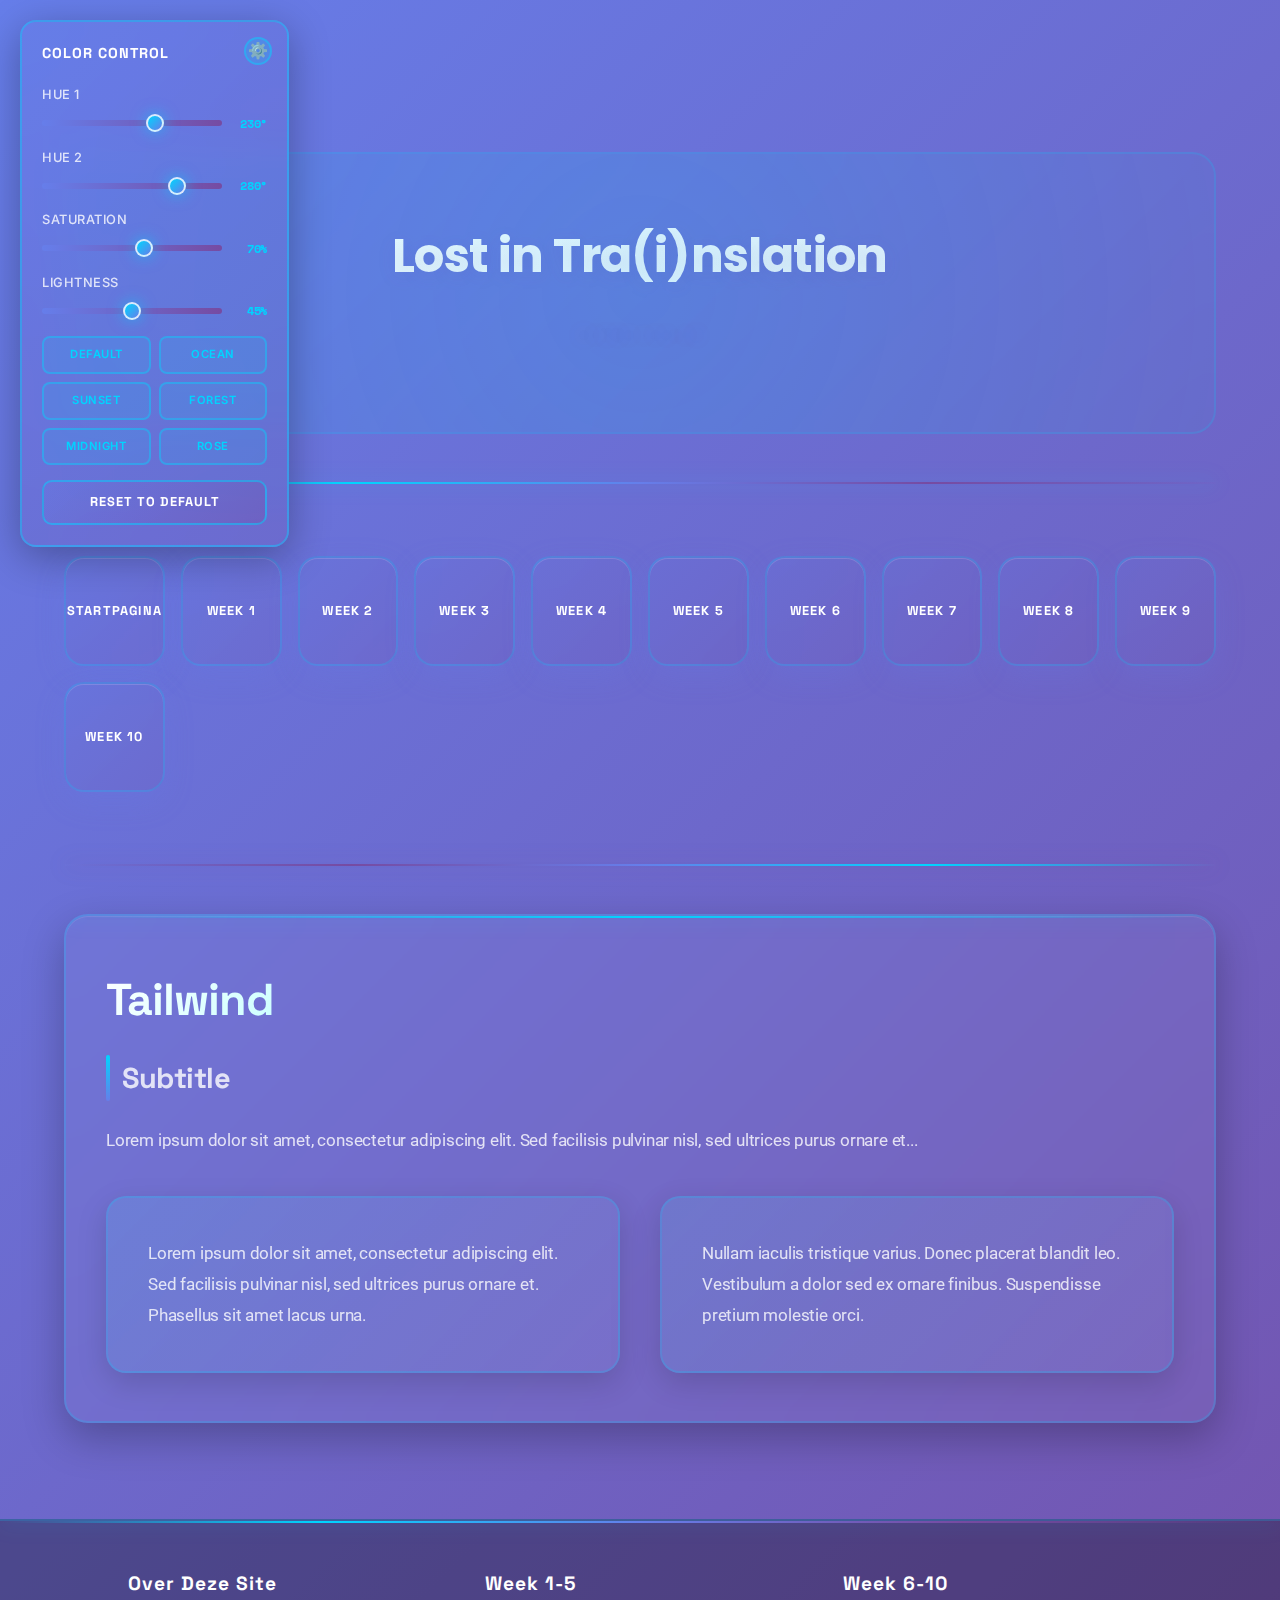
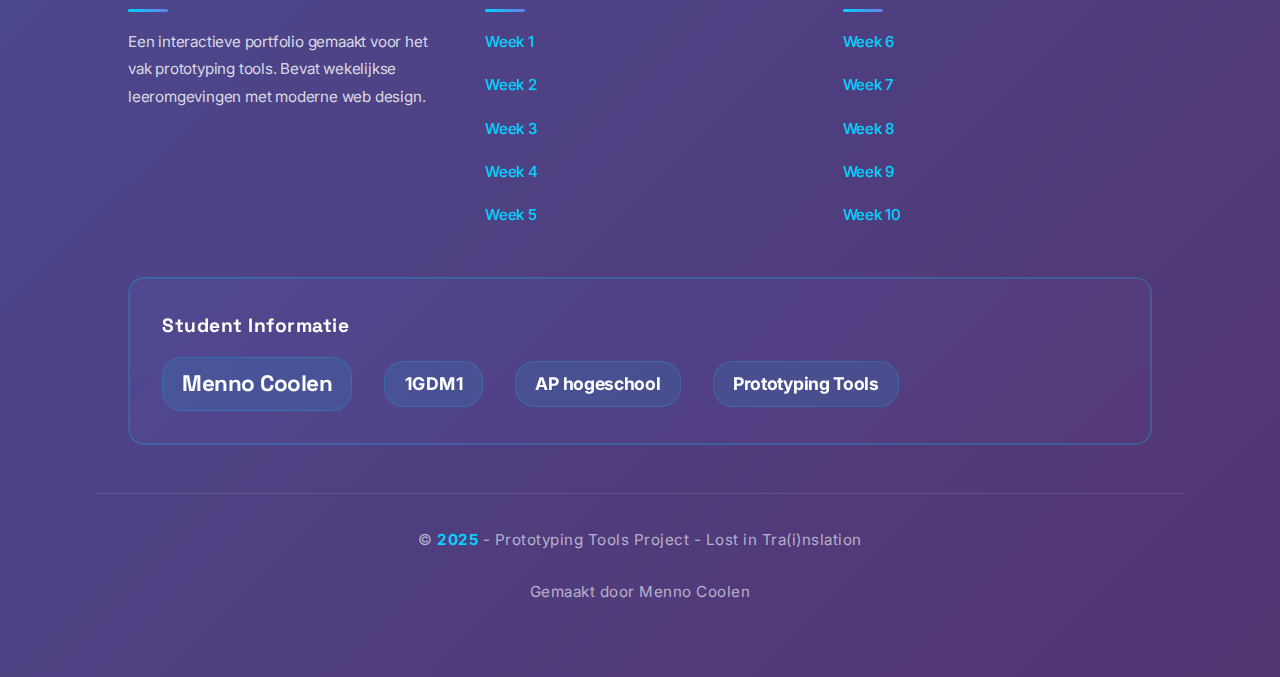
<file: week9.html>
<!DOCTYPE html>
<html lang="en">
<head>
  <meta charset="UTF-8" />
  <meta name="viewport" content="width=device-width, initial-scale=1.0" />
  <title>Lost in Tra(i)nslation</title>
  <link href="./dist/output.css" rel="stylesheet">
  <link rel="stylesheet" href="assets/styles.css">
  <link rel="stylesheet" href="assets/flexboxes.css">
  <link rel="stylesheet" href="assets/unified-design.css?v=1765466747">
  <link rel="stylesheet" href="assets/footer.css">
  <link rel="stylesheet" href="assets/typography-modern.css">
  <link rel="stylesheet" href="assets/color-slider.css?v=1765466747">
          <!-- Link to your CSS file -->
    <link rel="stylesheet" href="assets/styles.css">
    <link rel="stylesheet" href="assets/flexboxes.css">
    <link rel="stylesheet" href="assets/unified-design.css?v=1765466747">
  <link rel="stylesheet" href="assets/footer.css">
  <link rel="stylesheet" href="assets/typography-modern.css">
  <link rel="stylesheet" href="assets/color-slider.css?v=1765466747">
            
  <style>
    body {
      background: linear-gradient(135deg, #667eea 0%, #764ba2 100%);
      min-height: 100vh;
      transition: background 0.1s ease-out;
    }
  </style>
</head>
<body>
    <div class="container">
        <div class="title">
            Lost in Tra(i)nslation
            <p class="author">Menno Coolen</p>
        </div>
        <nav class="navbar style-glassmorphism">
            <ul class="nav-buttons">
                <li><a href="index.html" class="nav-btn">Startpagina</a></li>
                <li><a href="week1.html" class="nav-btn">Week 1</a></li>
                <li><a href="week2.html" class="nav-btn">Week 2</a></li>
                <li><a href="week3.html" class="nav-btn">Week 3</a></li>
                <li><a href="week4.html" class="nav-btn">Week 4</a></li>
                <li><a href="week5.html" class="nav-btn">Week 5</a></li>
                <li><a href="week6.html" class="nav-btn">Week 6</a></li>
                <li><a href="week7.html" class="nav-btn">Week 7</a></li>
                <li><a href="week8.html" class="nav-btn">Week 8</a></li>
                <li><a href="week9.html" class="nav-btn">Week 9</a></li>
                <li><a href="week10.html" class="nav-btn">Week 10</a></li>
            </ul>
        </nav>
        <page>
            <h1>Tailwind</h1>
            <h2>Subtitle</h2>
            <p>
                Lorem ipsum dolor sit amet, consectetur adipiscing elit. Sed facilisis pulvinar nisl, sed ultrices purus ornare et...
            </p>
            <!-- Flex container with 2 columns -->
            <div class="two-columns">
                <div class="column">
                    <p>
                        Lorem ipsum dolor sit amet, consectetur adipiscing elit. Sed facilisis pulvinar nisl, sed ultrices purus ornare et. Phasellus sit amet lacus urna.
                    </p>
                </div>
                <div class="column">
                    <p>
                        Nullam iaculis tristique varius. Donec placerat blandit leo. Vestibulum a dolor sed ex ornare finibus. Suspendisse pretium molestie orci.
                    </p>
                </div>
            </div>
        </page>
    </div>
    <footer>
        <div class="footer-content">
            <div class="footer-section">
                <h3>Over Deze Site</h3>
                <p>Een interactieve portfolio gemaakt voor het vak prototyping tools. Bevat wekelijkse leeromgevingen met moderne web design.</p>
            </div>
            
            <div class="footer-section">
                <h3>Week 1-5</h3>
                <a href="week1.html">Week 1</a>
                <a href="week2.html">Week 2</a>
                <a href="week3.html">Week 3</a>
                <a href="week4.html">Week 4</a>
                <a href="week5.html">Week 5</a>
            </div>
            
            <div class="footer-section">
                <h3>Week 6-10</h3>
                <a href="week6.html">Week 6</a>
                <a href="week7.html">Week 7</a>
                <a href="week8.html">Week 8</a>
                <a href="week9.html">Week 9</a>
                <a href="week10.html">Week 10</a>
            </div>
            
            <div class="footer-student">
                <h3>Student Informatie</h3>
                <div class="student-info">
                    <span class="student-name">Menno Coolen</span>
                    <span class="student-class">1GDM1</span>
                    <span class="student-school">AP hogeschool</span>
                    <span class="student-project">Prototyping Tools</span>
                </div>
            </div>
        </div>
        
        <div class="footer-bottom">
            <p>© <span class="year">2025</span> - Prototyping Tools Project - Lost in Tra(i)nslation</p>
            <p style="margin-top: 0.5rem;">Gemaakt door Menno Coolen</p>
        </div>
    </footer>

        <script src="assets/interactive-bg.js?v=1765466747"></script>
        <script>
            (function(){
                if(!document.querySelector('.color-slider-container')){
                    var l = document.createElement('link');
                    l.rel = 'stylesheet';
                    l.href = 'assets/color-slider.css?v=1765466747';
                    document.head.appendChild(l);

                    var s = document.createElement('script');
                    s.src = 'assets/color-slider.js?v=1765466747';
                    document.body.appendChild(s);
                }
            })();
        </script>
</body>
</html>
</file>
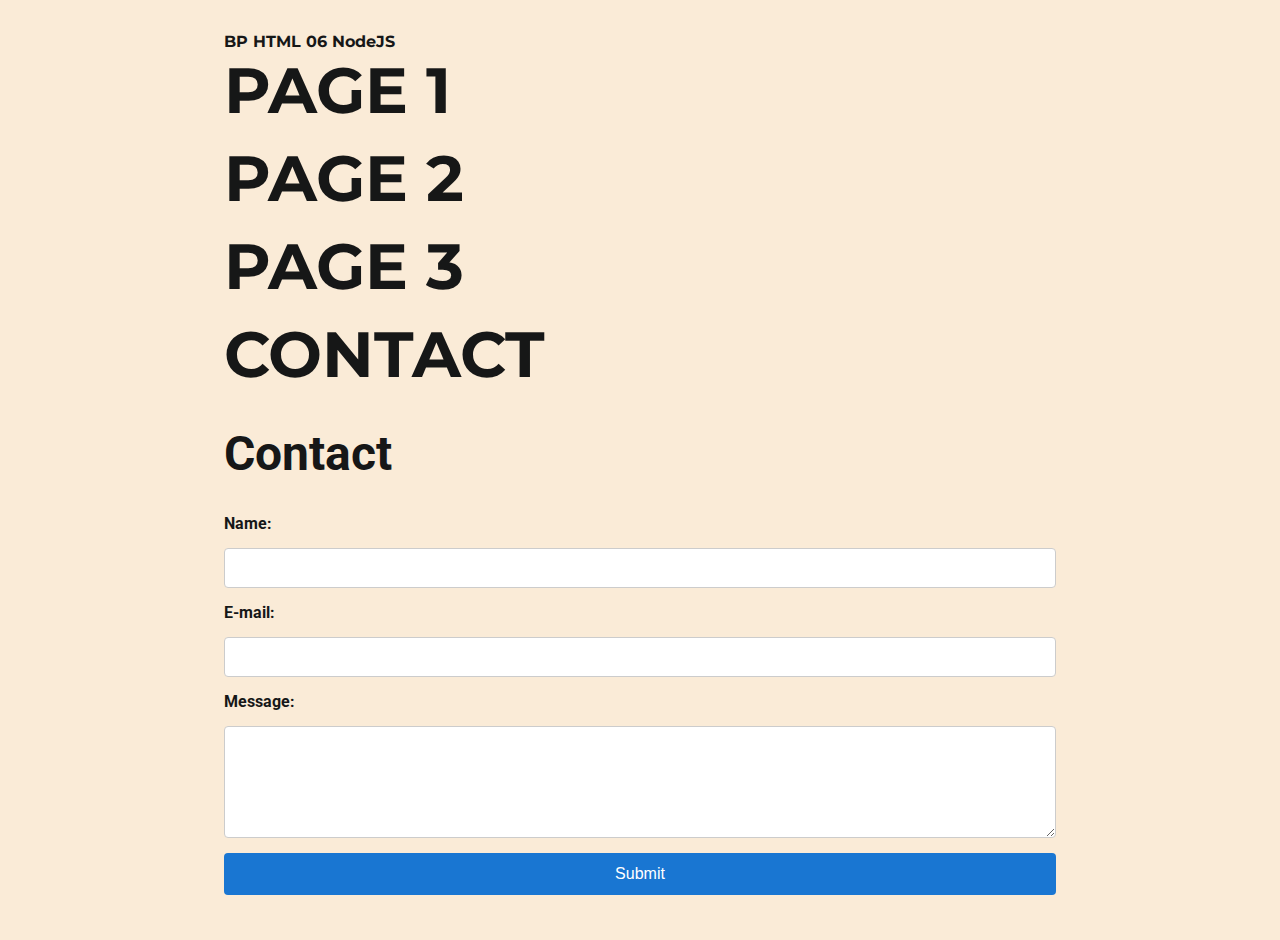
<file: public/contact.html>
<!DOCTYPE html>
<html lang="en">
<head>
  <meta charset="UTF-8">
  <meta name="viewport" content="width=device-width, initial-scale=1.0">
  <title>Contact Form</title>

  <!-- Your CSS files -->
  <link rel="stylesheet" href="assets/styles.css">
  <link rel="stylesheet" href="assets/flexboxes.css">
  <link rel="stylesheet" href="assets/nav.css">
  <link rel="stylesheet" href="assets/typography.css">
  <link rel="stylesheet" href="assets/forms.css">
  <link rel="stylesheet" href="assets/modal.css">

</head>
<body>
  <div class="container">
    <div class="title">
        BP HTML 06 NodeJS
    </div>

    <div>
      <ul class="vertical-buttons">
        <li><a href="index.html">Page 1</a></li>
        <li><a href="page2.html">Page 2</a></li>
        <li><a href="page3.html">Page 3</a></li>
        <li><a href="contact.html">Contact</a></li>
      </ul>
    </div>

    <h1>Contact</h1>
 
    <!-- Contact Form -->
    <form id="contactForm">
      <label for="name">Name:</label>
      <input type="text" id="name" name="name" required>

      <label for="email">E-mail:</label>
      <input type="email" id="email" name="email" required>

      <label for="message">Message:</label>
      <textarea id="message" name="message" rows="5" required></textarea>

      <button type="submit">Submit</button>
    </form>
  </div>

  <!-- Modal for confirmation -->
  <div class="modal" id="confirmationModal">
    <div class="modal-content">
      <span class="modal-close" id="closeModal">&times;</span>
      <h2>Thank You!</h2>
      <p>Your message has been submitted successfully.</p>
    </div>
  </div>

  <script>
    const form = document.getElementById('contactForm');
    const modal = document.getElementById('confirmationModal');
    const closeModal = document.getElementById('closeModal');

    form.addEventListener('submit', function(e) {
      e.preventDefault();

      // Collect form data (optional)
      const formData = new FormData(form);
      const data = Object.fromEntries(formData.entries());
      console.log("Form submitted:", data);

      // Show modal
      modal.classList.add('show');

      // Reset form
      form.reset();
    });

    // Close modal on X click
    closeModal.addEventListener('click', () => {
      modal.classList.remove('show');
    });

    // Close modal on clicking outside content
    window.addEventListener('click', (e) => {
      if (e.target === modal) {
        modal.classList.remove('show');
      }
    });
  </script>
</body>
</html>
</file>
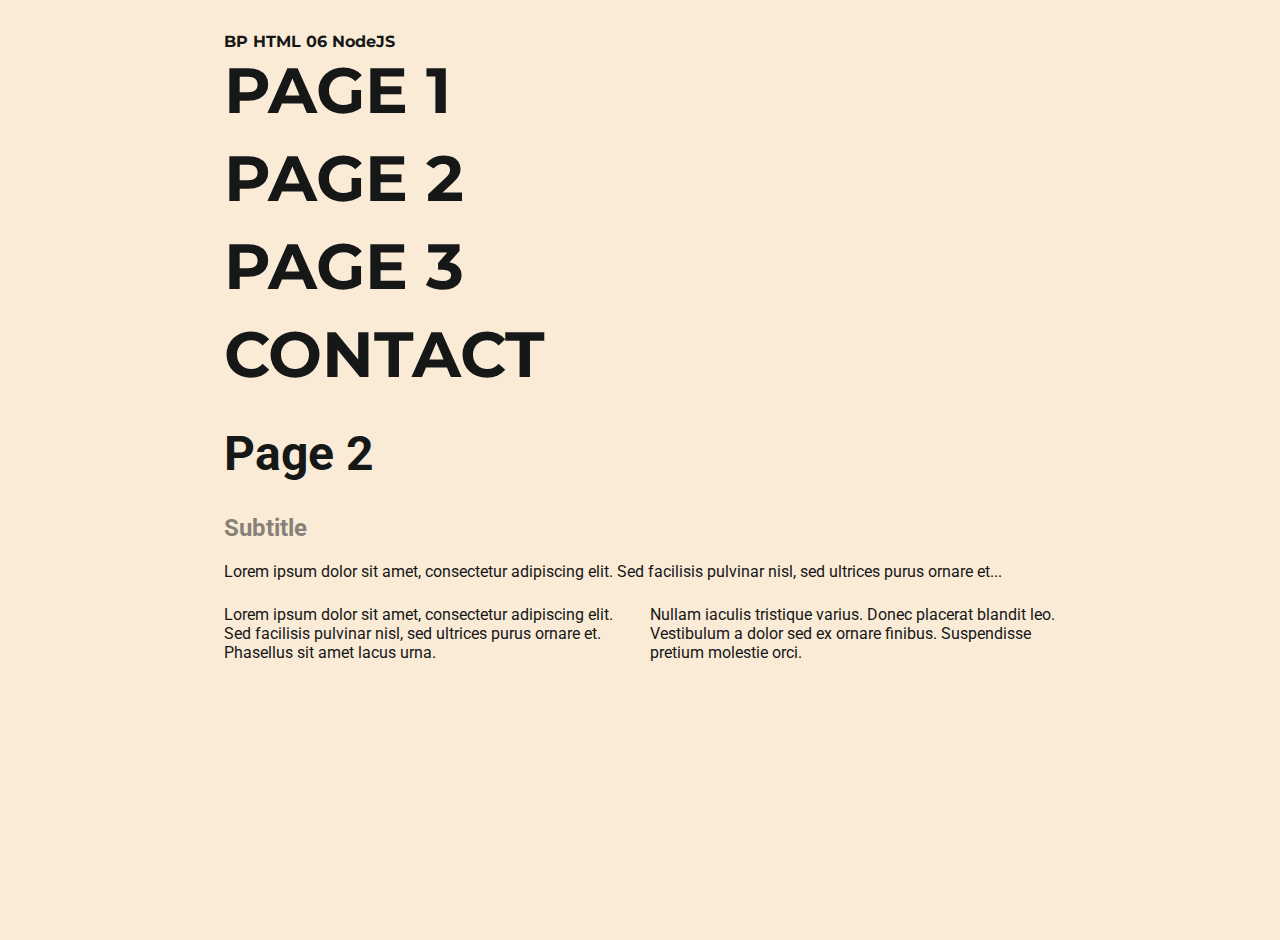
<file: public/page2.html>
<html lang="en">
<head>
    <meta charset="UTF-8">
    <meta name="viewport" content="width=device-width, initial-scale=1.0">
    <title>Page 2</title>

    <!-- Link to your CSS file -->
    <link rel="stylesheet" href="assets/styles.css">
    <link rel="stylesheet" href="assets/flexboxes.css">
    <link rel="stylesheet" href="assets/nav.css">
    <link rel="stylesheet" href="assets/typography.css">
</head>
<body>
    <div class="container">
        <div class="title">
            BP HTML 06 NodeJS
        </div>
        <div>
            <ul class="vertical-buttons">
                <li><a href="index.html">Page 1</a></li>
                <li><a href="page2.html">Page 2</a></li>
                <li><a href="page3.html">Page 3</a></li>
                <li><a href="contact.html">Contact</a></li>
            </ul>
        </div>
        <page>
            <h1>Page 2</h1>
            <h2>Subtitle</h2>
            <p>
                Lorem ipsum dolor sit amet, consectetur adipiscing elit. Sed facilisis pulvinar nisl, sed ultrices purus ornare et...
            </p>
            <!-- Flex container with 2 columns -->
            <div class="two-columns">
                <div class="column">
                    <p>
                        Lorem ipsum dolor sit amet, consectetur adipiscing elit. Sed facilisis pulvinar nisl, sed ultrices purus ornare et. Phasellus sit amet lacus urna.
                    </p>
                </div>
                <div class="column">
                    <p>
                        Nullam iaculis tristique varius. Donec placerat blandit leo. Vestibulum a dolor sed ex ornare finibus. Suspendisse pretium molestie orci.
                    </p>
                </div>
            </div>
        </page>
    </div>
</body>
</html>
</file>
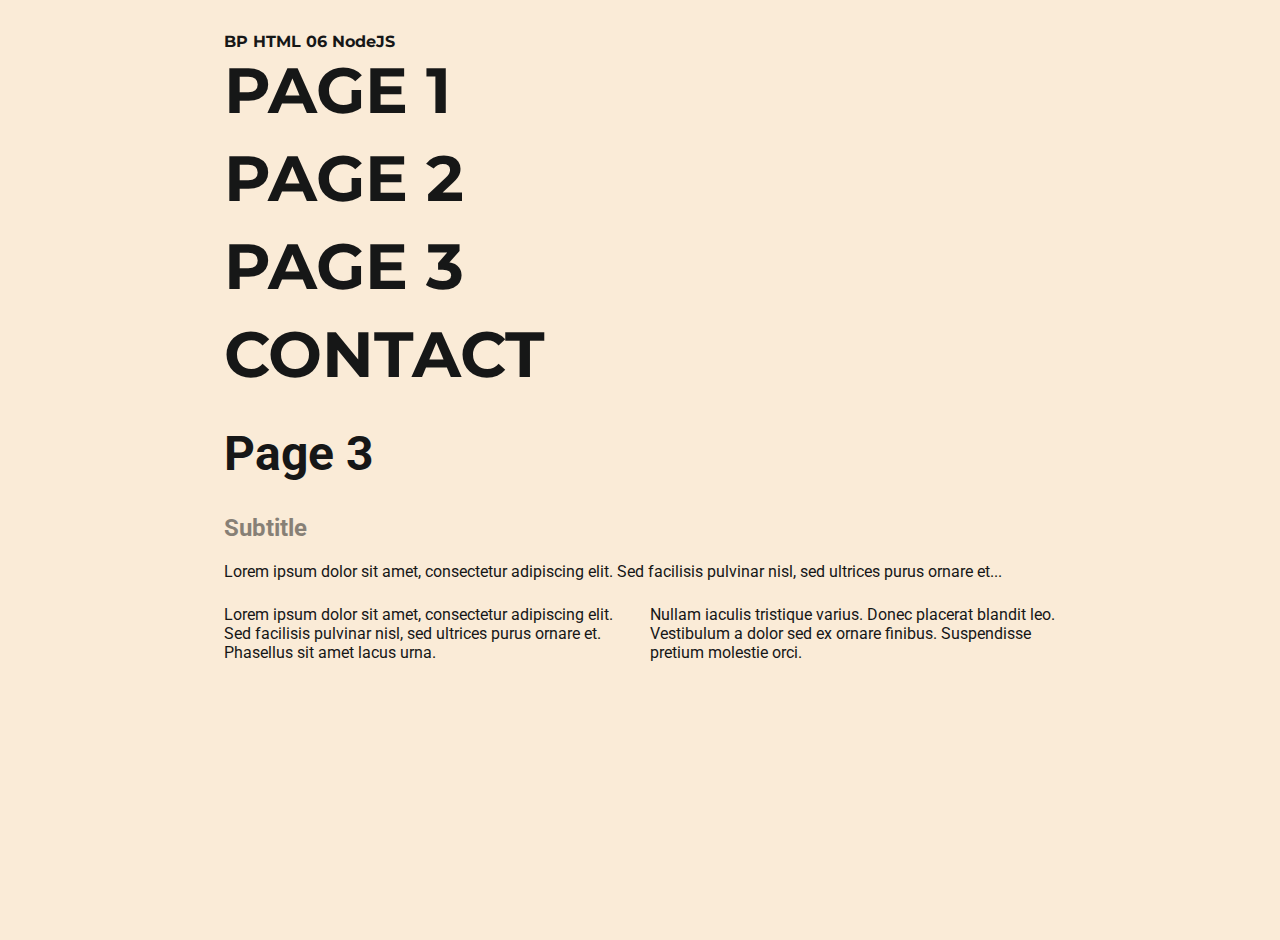
<file: public/page3.html>
<html lang="en">
<head>
    <meta charset="UTF-8">
    <meta name="viewport" content="width=device-width, initial-scale=1.0">
    <title>Page 3</title>

    <!-- Link to your CSS file -->
    <link rel="stylesheet" href="assets/styles.css">
    <link rel="stylesheet" href="assets/flexboxes.css">
    <link rel="stylesheet" href="assets/nav.css">
    <link rel="stylesheet" href="assets/typography.css">
</head>
<body>
    <div class="container">
        <div class="title">
            BP HTML 06 NodeJS
        </div>
        <div>
            <ul class="vertical-buttons">
                <li><a href="index.html">Page 1</a></li>
                <li><a href="page2.html">Page 2</a></li>
                <li><a href="page3.html">Page 3</a></li>
                <li><a href="contact.html">Contact</a></li>
            </ul>
        </div>
        <page>
            <h1>Page 3</h1>
            <h2>Subtitle</h2>
            <p>
                Lorem ipsum dolor sit amet, consectetur adipiscing elit. Sed facilisis pulvinar nisl, sed ultrices purus ornare et...
            </p>
            <!-- Flex container with 2 columns -->
            <div class="two-columns">
                <div class="column">
                    <p>
                        Lorem ipsum dolor sit amet, consectetur adipiscing elit. Sed facilisis pulvinar nisl, sed ultrices purus ornare et. Phasellus sit amet lacus urna.
                    </p>
                </div>
                <div class="column">
                    <p>
                        Nullam iaculis tristique varius. Donec placerat blandit leo. Vestibulum a dolor sed ex ornare finibus. Suspendisse pretium molestie orci.
                    </p>
                </div>
            </div>
        </page>
    </div>
</body>
</html>
</file>
<file: public/assets/styles.css>
@import url('https://fonts.googleapis.com/css2?family=Roboto:ital,wght@0,100;0,300;0,400;0,500;0,700;0,900;1,100;1,300;1,400;1,500;1,700;1,900&display=swap');
@import url('https://fonts.googleapis.com/css2?family=Montserrat:ital,wght@0,100..900;1,100..900&family=Roboto:ital,wght@0,100;0,300;0,400;0,500;0,700;0,900;1,100;1,300;1,400;1,500;1,700;1,900&display=swap');

@tailwind base;
@tailwind components;
@tailwind utilities;


body{
    background-color: antiquewhite;
    color: #161717;
    height:auto;
    min-height:100vh;
}
/* Container styling */
.container {
    font-family: 'Roboto';
    max-width: 65vw;
    margin-left: auto;
    margin-right: auto;
}

.title {
    font-family: 'Montserrat';
    font-size: 1em;
    font-weight: bold;
    text-transform: capitalize;
    margin-top: 2em;
}
</file>
<file: public/assets/flexboxes.css>
.two-columns {
    display: flex;
    gap: 20px; /* spacing between columns */
}

.column {
    flex: 1; /* each column takes equal space */
}
</file>
<file: public/assets/nav.css>
/* Navigation */

.vertical-buttons {
    font-family: 'Montserrat';
    text-transform: uppercase;
    font-weight: bold;
    list-style: none;
    padding: 0;
    margin: 0;
    display: flex;
    flex-direction: column; /* stack vertically */
    gap: 10px; /* space between buttons */
}

.vertical-buttons li a {
    display: block;           /* makes the entire link clickable */
    padding: 0px 0px;
    background-color: inherit;
    color: inherit;
    text-decoration: none;
    border-radius: 6px;
    text-align: left;
    font-size: 4em;
}

.vertical-buttons li a:hover {
    text-decoration: underline;
}
</file>
<file: public/assets/typography.css>
p{
    margin-top: .5em;
}
h1{ 
    font-size: 3em;
    font-weight: extrabold;
}
h2{ 
    font-size: 1.5em;
    font-weight: bold;
    opacity: .5; 
}
</file>
<file: dist/output.css>
*, ::before, ::after {
  --tw-border-spacing-x: 0;
  --tw-border-spacing-y: 0;
  --tw-translate-x: 0;
  --tw-translate-y: 0;
  --tw-rotate: 0;
  --tw-skew-x: 0;
  --tw-skew-y: 0;
  --tw-scale-x: 1;
  --tw-scale-y: 1;
  --tw-pan-x:  ;
  --tw-pan-y:  ;
  --tw-pinch-zoom:  ;
  --tw-scroll-snap-strictness: proximity;
  --tw-gradient-from-position:  ;
  --tw-gradient-via-position:  ;
  --tw-gradient-to-position:  ;
  --tw-ordinal:  ;
  --tw-slashed-zero:  ;
  --tw-numeric-figure:  ;
  --tw-numeric-spacing:  ;
  --tw-numeric-fraction:  ;
  --tw-ring-inset:  ;
  --tw-ring-offset-width: 0px;
  --tw-ring-offset-color: #fff;
  --tw-ring-color: rgb(59 130 246 / 0.5);
  --tw-ring-offset-shadow: 0 0 #0000;
  --tw-ring-shadow: 0 0 #0000;
  --tw-shadow: 0 0 #0000;
  --tw-shadow-colored: 0 0 #0000;
  --tw-blur:  ;
  --tw-brightness:  ;
  --tw-contrast:  ;
  --tw-grayscale:  ;
  --tw-hue-rotate:  ;
  --tw-invert:  ;
  --tw-saturate:  ;
  --tw-sepia:  ;
  --tw-drop-shadow:  ;
  --tw-backdrop-blur:  ;
  --tw-backdrop-brightness:  ;
  --tw-backdrop-contrast:  ;
  --tw-backdrop-grayscale:  ;
  --tw-backdrop-hue-rotate:  ;
  --tw-backdrop-invert:  ;
  --tw-backdrop-opacity:  ;
  --tw-backdrop-saturate:  ;
  --tw-backdrop-sepia:  ;
  --tw-contain-size:  ;
  --tw-contain-layout:  ;
  --tw-contain-paint:  ;
  --tw-contain-style:  ;
}

::backdrop {
  --tw-border-spacing-x: 0;
  --tw-border-spacing-y: 0;
  --tw-translate-x: 0;
  --tw-translate-y: 0;
  --tw-rotate: 0;
  --tw-skew-x: 0;
  --tw-skew-y: 0;
  --tw-scale-x: 1;
  --tw-scale-y: 1;
  --tw-pan-x:  ;
  --tw-pan-y:  ;
  --tw-pinch-zoom:  ;
  --tw-scroll-snap-strictness: proximity;
  --tw-gradient-from-position:  ;
  --tw-gradient-via-position:  ;
  --tw-gradient-to-position:  ;
  --tw-ordinal:  ;
  --tw-slashed-zero:  ;
  --tw-numeric-figure:  ;
  --tw-numeric-spacing:  ;
  --tw-numeric-fraction:  ;
  --tw-ring-inset:  ;
  --tw-ring-offset-width: 0px;
  --tw-ring-offset-color: #fff;
  --tw-ring-color: rgb(59 130 246 / 0.5);
  --tw-ring-offset-shadow: 0 0 #0000;
  --tw-ring-shadow: 0 0 #0000;
  --tw-shadow: 0 0 #0000;
  --tw-shadow-colored: 0 0 #0000;
  --tw-blur:  ;
  --tw-brightness:  ;
  --tw-contrast:  ;
  --tw-grayscale:  ;
  --tw-hue-rotate:  ;
  --tw-invert:  ;
  --tw-saturate:  ;
  --tw-sepia:  ;
  --tw-drop-shadow:  ;
  --tw-backdrop-blur:  ;
  --tw-backdrop-brightness:  ;
  --tw-backdrop-contrast:  ;
  --tw-backdrop-grayscale:  ;
  --tw-backdrop-hue-rotate:  ;
  --tw-backdrop-invert:  ;
  --tw-backdrop-opacity:  ;
  --tw-backdrop-saturate:  ;
  --tw-backdrop-sepia:  ;
  --tw-contain-size:  ;
  --tw-contain-layout:  ;
  --tw-contain-paint:  ;
  --tw-contain-style:  ;
}

/*
! tailwindcss v3.4.18 | MIT License | https://tailwindcss.com
*/

/*
1. Prevent padding and border from affecting element width. (https://github.com/mozdevs/cssremedy/issues/4)
2. Allow adding a border to an element by just adding a border-width. (https://github.com/tailwindcss/tailwindcss/pull/116)
*/

*,
::before,
::after {
  box-sizing: border-box;
  /* 1 */
  border-width: 0;
  /* 2 */
  border-style: solid;
  /* 2 */
  border-color: #e5e7eb;
  /* 2 */
}

::before,
::after {
  --tw-content: '';
}

/*
1. Use a consistent sensible line-height in all browsers.
2. Prevent adjustments of font size after orientation changes in iOS.
3. Use a more readable tab size.
4. Use the user's configured `sans` font-family by default.
5. Use the user's configured `sans` font-feature-settings by default.
6. Use the user's configured `sans` font-variation-settings by default.
7. Disable tap highlights on iOS
*/

html,
:host {
  line-height: 1.5;
  /* 1 */
  -webkit-text-size-adjust: 100%;
  /* 2 */
  -moz-tab-size: 4;
  /* 3 */
  -o-tab-size: 4;
     tab-size: 4;
  /* 3 */
  font-family: ui-sans-serif, system-ui, sans-serif, "Apple Color Emoji", "Segoe UI Emoji", "Segoe UI Symbol", "Noto Color Emoji";
  /* 4 */
  font-feature-settings: normal;
  /* 5 */
  font-variation-settings: normal;
  /* 6 */
  -webkit-tap-highlight-color: transparent;
  /* 7 */
}

/*
1. Remove the margin in all browsers.
2. Inherit line-height from `html` so users can set them as a class directly on the `html` element.
*/

body {
  margin: 0;
  /* 1 */
  line-height: inherit;
  /* 2 */
}

/*
1. Add the correct height in Firefox.
2. Correct the inheritance of border color in Firefox. (https://bugzilla.mozilla.org/show_bug.cgi?id=190655)
3. Ensure horizontal rules are visible by default.
*/

hr {
  height: 0;
  /* 1 */
  color: inherit;
  /* 2 */
  border-top-width: 1px;
  /* 3 */
}

/*
Add the correct text decoration in Chrome, Edge, and Safari.
*/

abbr:where([title]) {
  -webkit-text-decoration: underline dotted;
          text-decoration: underline dotted;
}

/*
Remove the default font size and weight for headings.
*/

h1,
h2,
h3,
h4,
h5,
h6 {
  font-size: inherit;
  font-weight: inherit;
}

/*
Reset links to optimize for opt-in styling instead of opt-out.
*/

a {
  color: inherit;
  text-decoration: inherit;
}

/*
Add the correct font weight in Edge and Safari.
*/

b,
strong {
  font-weight: bolder;
}

/*
1. Use the user's configured `mono` font-family by default.
2. Use the user's configured `mono` font-feature-settings by default.
3. Use the user's configured `mono` font-variation-settings by default.
4. Correct the odd `em` font sizing in all browsers.
*/

code,
kbd,
samp,
pre {
  font-family: ui-monospace, SFMono-Regular, Menlo, Monaco, Consolas, "Liberation Mono", "Courier New", monospace;
  /* 1 */
  font-feature-settings: normal;
  /* 2 */
  font-variation-settings: normal;
  /* 3 */
  font-size: 1em;
  /* 4 */
}

/*
Add the correct font size in all browsers.
*/

small {
  font-size: 80%;
}

/*
Prevent `sub` and `sup` elements from affecting the line height in all browsers.
*/

sub,
sup {
  font-size: 75%;
  line-height: 0;
  position: relative;
  vertical-align: baseline;
}

sub {
  bottom: -0.25em;
}

sup {
  top: -0.5em;
}

/*
1. Remove text indentation from table contents in Chrome and Safari. (https://bugs.chromium.org/p/chromium/issues/detail?id=999088, https://bugs.webkit.org/show_bug.cgi?id=201297)
2. Correct table border color inheritance in all Chrome and Safari. (https://bugs.chromium.org/p/chromium/issues/detail?id=935729, https://bugs.webkit.org/show_bug.cgi?id=195016)
3. Remove gaps between table borders by default.
*/

table {
  text-indent: 0;
  /* 1 */
  border-color: inherit;
  /* 2 */
  border-collapse: collapse;
  /* 3 */
}

/*
1. Change the font styles in all browsers.
2. Remove the margin in Firefox and Safari.
3. Remove default padding in all browsers.
*/

button,
input,
optgroup,
select,
textarea {
  font-family: inherit;
  /* 1 */
  font-feature-settings: inherit;
  /* 1 */
  font-variation-settings: inherit;
  /* 1 */
  font-size: 100%;
  /* 1 */
  font-weight: inherit;
  /* 1 */
  line-height: inherit;
  /* 1 */
  letter-spacing: inherit;
  /* 1 */
  color: inherit;
  /* 1 */
  margin: 0;
  /* 2 */
  padding: 0;
  /* 3 */
}

/*
Remove the inheritance of text transform in Edge and Firefox.
*/

button,
select {
  text-transform: none;
}

/*
1. Correct the inability to style clickable types in iOS and Safari.
2. Remove default button styles.
*/

button,
input:where([type='button']),
input:where([type='reset']),
input:where([type='submit']) {
  -webkit-appearance: button;
  /* 1 */
  background-color: transparent;
  /* 2 */
  background-image: none;
  /* 2 */
}

/*
Use the modern Firefox focus style for all focusable elements.
*/

:-moz-focusring {
  outline: auto;
}

/*
Remove the additional `:invalid` styles in Firefox. (https://github.com/mozilla/gecko-dev/blob/2f9eacd9d3d995c937b4251a5557d95d494c9be1/layout/style/res/forms.css#L728-L737)
*/

:-moz-ui-invalid {
  box-shadow: none;
}

/*
Add the correct vertical alignment in Chrome and Firefox.
*/

progress {
  vertical-align: baseline;
}

/*
Correct the cursor style of increment and decrement buttons in Safari.
*/

::-webkit-inner-spin-button,
::-webkit-outer-spin-button {
  height: auto;
}

/*
1. Correct the odd appearance in Chrome and Safari.
2. Correct the outline style in Safari.
*/

[type='search'] {
  -webkit-appearance: textfield;
  /* 1 */
  outline-offset: -2px;
  /* 2 */
}

/*
Remove the inner padding in Chrome and Safari on macOS.
*/

::-webkit-search-decoration {
  -webkit-appearance: none;
}

/*
1. Correct the inability to style clickable types in iOS and Safari.
2. Change font properties to `inherit` in Safari.
*/

::-webkit-file-upload-button {
  -webkit-appearance: button;
  /* 1 */
  font: inherit;
  /* 2 */
}

/*
Add the correct display in Chrome and Safari.
*/

summary {
  display: list-item;
}

/*
Removes the default spacing and border for appropriate elements.
*/

blockquote,
dl,
dd,
h1,
h2,
h3,
h4,
h5,
h6,
hr,
figure,
p,
pre {
  margin: 0;
}

fieldset {
  margin: 0;
  padding: 0;
}

legend {
  padding: 0;
}

ol,
ul,
menu {
  list-style: none;
  margin: 0;
  padding: 0;
}

/*
Reset default styling for dialogs.
*/

dialog {
  padding: 0;
}

/*
Prevent resizing textareas horizontally by default.
*/

textarea {
  resize: vertical;
}

/*
1. Reset the default placeholder opacity in Firefox. (https://github.com/tailwindlabs/tailwindcss/issues/3300)
2. Set the default placeholder color to the user's configured gray 400 color.
*/

input::-moz-placeholder, textarea::-moz-placeholder {
  opacity: 1;
  /* 1 */
  color: #9ca3af;
  /* 2 */
}

input::placeholder,
textarea::placeholder {
  opacity: 1;
  /* 1 */
  color: #9ca3af;
  /* 2 */
}

/*
Set the default cursor for buttons.
*/

button,
[role="button"] {
  cursor: pointer;
}

/*
Make sure disabled buttons don't get the pointer cursor.
*/

:disabled {
  cursor: default;
}

/*
1. Make replaced elements `display: block` by default. (https://github.com/mozdevs/cssremedy/issues/14)
2. Add `vertical-align: middle` to align replaced elements more sensibly by default. (https://github.com/jensimmons/cssremedy/issues/14#issuecomment-634934210)
   This can trigger a poorly considered lint error in some tools but is included by design.
*/

img,
svg,
video,
canvas,
audio,
iframe,
embed,
object {
  display: block;
  /* 1 */
  vertical-align: middle;
  /* 2 */
}

/*
Constrain images and videos to the parent width and preserve their intrinsic aspect ratio. (https://github.com/mozdevs/cssremedy/issues/14)
*/

img,
video {
  max-width: 100%;
  height: auto;
}

/* Make elements with the HTML hidden attribute stay hidden by default */

[hidden]:where(:not([hidden="until-found"])) {
  display: none;
}

.mx-auto {
  margin-left: auto;
  margin-right: auto;
}

.mb-4 {
  margin-bottom: 1rem;
}

.min-h-screen {
  min-height: 100vh;
}

.max-w-xl {
  max-width: 36rem;
}

.bg-gray-100 {
  --tw-bg-opacity: 1;
  background-color: rgb(243 244 246 / var(--tw-bg-opacity, 1));
}

.p-10 {
  padding: 2.5rem;
}

.text-xl {
  font-size: 1.25rem;
  line-height: 1.75rem;
}

.font-bold {
  font-weight: 700;
}

.text-blue-600 {
  --tw-text-opacity: 1;
  color: rgb(37 99 235 / var(--tw-text-opacity, 1));
}

.text-gray-700 {
  --tw-text-opacity: 1;
  color: rgb(55 65 81 / var(--tw-text-opacity, 1));
}
</file>
<file: assets/unified-design.css>
/* ====================================
   COMPLETE UNIFIED DESIGN SYSTEM
   Modern, Cohesive, Professional
   ==================================== */

* {
    margin: 0;
    padding: 0;
    box-sizing: border-box;
}

/* ====================================
   COLOR PALETTE & VARIABLES
   ==================================== */

:root {
    --primary: #667eea;
    --primary-light: #7b5fb5;
    --primary-dark: #5568d3;
    --secondary: #764ba2;
    --accent: #00d4ff;
    --accent-light: #00ffff;
    --accent-dark: #0099cc;
    --bg-dark: #0a0e27;
    --bg-darker: #05070f;
    --text-primary: #ffffff;
    --text-secondary: rgba(255, 255, 255, 0.8);
    --text-tertiary: rgba(255, 255, 255, 0.6);
    --border-light: rgba(255, 255, 255, 0.1);
    --border-medium: rgba(0, 212, 255, 0.2);
    --border-strong: rgba(0, 212, 255, 0.4);
    --settings-gap: 7.5rem; /* distance from top for title to match slider spacing */
}

/* ====================================
   BASE STYLES
   ==================================== */

body {
    background: linear-gradient(135deg, var(--primary) 0%, var(--secondary) 100%);
    min-height: 100vh;
    color: var(--text-primary);
    font-family: -apple-system, BlinkMacSystemFont, 'Segoe UI', 'Roboto', 'Oxygen', 'Ubuntu', sans-serif;
    font-weight: 400;
    letter-spacing: -0.3px;
    line-height: 1.6;
}

/* ====================================
   TWO-COLUMN IMAGE LAYOUT + LIGHTBOX
   Ensures column 1 is text, column 2 holds images and provides a simple lightbox
   ==================================== */

.two-columns {
    display: grid;
    grid-template-columns: 1fr 1fr;
    gap: 2rem;
    align-items: start;
}

.two-columns .column img {
    display: block;
    width: 100%;
    height: auto;
    object-fit: cover;
    border-radius: 12px;
    box-shadow: 0 10px 30px rgba(0,0,0,0.25);
    cursor: zoom-in;
    transition: transform 180ms ease, box-shadow 180ms ease;
}

.two-columns .column img:hover {
    transform: translateY(-4px) scale(1.02);
    box-shadow: 0 18px 40px rgba(0,0,0,0.35);
}

/* Lightbox overlay */
.lightbox-overlay {
    position: fixed;
    inset: 0;
    display: none;
    align-items: center;
    justify-content: center;
    background: rgba(4,6,20,0.85);
    z-index: 20000;
    transition: opacity 160ms ease;
}
.lightbox-overlay.open { display: flex; }

.lightbox-content {
    position: relative;
    max-width: 92vw;
    max-height: 92vh;
    display: flex;
    align-items: center;
    justify-content: center;
}

.lightbox-content img {
    max-width: 100%;
    max-height: 85vh;
    border-radius: 12px;
    box-shadow: 0 30px 80px rgba(0,0,0,0.6);
}

.lightbox-close {
    position: absolute;
    top: -18px;
    right: -18px;
    background: rgba(255,255,255,0.06);
    color: var(--text-primary);
    border: 1px solid rgba(255,255,255,0.08);
    width: 44px;
    height: 44px;
    border-radius: 50%;
    display: inline-flex;
    align-items: center;
    justify-content: center;
    font-size: 1.05rem;
    cursor: pointer;
    backdrop-filter: blur(6px);
}

@media (max-width: 768px) {
    .two-columns {
        grid-template-columns: 1fr;
    }
    .lightbox-close { top: 6px; right: 8px; }
}

html, body {
    scroll-behavior: smooth;
    overflow-x: hidden;
}

/* ====================================
   CONTAINER LAYOUT
   ==================================== */

.container {
    max-width: 85vw;
    margin: 0 auto;
    padding: 2rem 0;
    position: relative;
    z-index: 1;
}

/* ====================================
   TITLE/HEADER SECTION
   ==================================== */

.title {
    text-align: center;
    padding: 4rem 3rem;
    margin-top: var(--settings-gap);
    margin-bottom: 3rem;
    background: rgba(255, 255, 255, 0.05);
    border-radius: 24px;
    backdrop-filter: blur(20px);
    border: 2px solid var(--border-medium);
    position: relative;
    overflow: hidden;
}

.title::before {
    content: '';
    position: absolute;
    top: -50%;
    right: -50%;
    width: 200%;
    height: 200%;
    background: radial-gradient(circle, rgba(0, 212, 255, 0.15) 0%, transparent 70%);
    animation: orb-move 8s ease-in-out infinite;
}

@keyframes orb-move {
    0%, 100% { transform: translate(0, 0); }
    50% { transform: translate(30px, -30px); }
}

.title {
    font-size: 3rem;
    font-weight: 800;
    margin-bottom: 0;
    position: relative;
    z-index: 2;
    background: linear-gradient(135deg, var(--text-primary) 0%, rgba(255, 255, 255, 0.9) 100%);
    -webkit-background-clip: text;
    -webkit-text-fill-color: transparent;
    background-clip: text;
    letter-spacing: -1.5px;
}

.author {
    font-size: 0.85rem;
    color: var(--text-tertiary);
    font-weight: 500;
    letter-spacing: 2px;
    text-transform: uppercase;
    margin-top: 1.5rem;
    position: relative;
    z-index: 2;
}

/* ====================================
   NAVIGATION SYSTEM
   ==================================== */

.navbar {
    margin: 3rem auto;
    padding: 0;
    background: transparent;
    border: none;
    border-radius: 0;
    box-shadow: none;
    position: relative;
}

/* Decorative line above nav */
.navbar::before {
    content: '';
    display: block;
    height: 2px;
    background: linear-gradient(90deg, 
        transparent 0%,
        var(--accent) 25%,
        var(--primary) 50%,
        var(--secondary) 75%,
        transparent 100%);
    margin-bottom: 2.5rem;
    border-radius: 1px;
    box-shadow: 0 0 20px rgba(0, 212, 255, 0.4);
}

/* Navigation Grid */
.nav-buttons {
    list-style: none;
    display: grid;
    grid-template-columns: repeat(auto-fit, minmax(100px, 1fr));
    gap: 16px;
    padding: 2rem 0;
    position: relative;
    z-index: 2;
}

/* Week Button Style - Modern Card */
.nav-btn {
    display: flex;
    align-items: center;
    justify-content: center;
    padding: 20px 16px;
    background: linear-gradient(135deg, 
        rgba(102, 126, 234, 0.15) 0%, 
        rgba(118, 75, 162, 0.15) 100%);
    color: var(--text-primary);
    border: 2px solid var(--border-medium);
    border-radius: 20px;
    text-decoration: none;
    font-size: 0.8rem;
    font-weight: 700;
    letter-spacing: 1.2px;
    text-transform: uppercase;
    transition: all 0.6s cubic-bezier(0.34, 1.56, 0.64, 1);
    box-shadow: 
        0 10px 30px rgba(102, 126, 234, 0.2),
        inset 0 1px 0 rgba(255, 255, 255, 0.15);
    position: relative;
    overflow: hidden;
    height: 110px;
    min-height: 110px;
    cursor: pointer;
    backdrop-filter: blur(10px);
}

/* Gradient overlay on hover */
.nav-btn::before {
    content: '';
    position: absolute;
    top: 0;
    left: -100%;
    width: 100%;
    height: 100%;
    background: linear-gradient(90deg, 
        transparent, 
        rgba(255, 255, 255, 0.25), 
        transparent);
    transition: left 0.8s cubic-bezier(0.4, 0, 0.2, 1);
    z-index: 1;
}

/* Hover State */
.nav-btn:hover {
    background: linear-gradient(135deg, 
        rgba(102, 126, 234, 0.3) 0%, 
        rgba(118, 75, 162, 0.3) 100%);
    color: var(--accent-light);
    border-color: var(--accent);
    transform: translateY(-10px) scale(1.06) rotateY(5deg);
    box-shadow: 
        0 20px 50px rgba(0, 212, 255, 0.3),
        0 0 40px rgba(102, 126, 234, 0.5),
        inset 0 1px 0 rgba(255, 255, 255, 0.2);
}

.nav-btn:hover::before {
    left: 100%;
}

/* Active State */
.nav-btn:active {
    transform: translateY(-5px) scale(0.96);
}

/* Focus/Accessibility */
.nav-btn:focus-visible {
    outline: 3px solid var(--accent);
    outline-offset: 4px;
}

/* Decorative line below nav */
.navbar::after {
    content: '';
    display: block;
    height: 2px;
    background: linear-gradient(90deg, 
        transparent 0%,
        var(--secondary) 25%,
        var(--primary) 50%,
        var(--accent) 75%,
        transparent 100%);
    margin-top: 2.5rem;
    border-radius: 1px;
    box-shadow: 0 0 20px rgba(118, 75, 162, 0.4);
}

/* ====================================
   CONTENT SECTION
   ==================================== */

page {
    display: block;
    background: rgba(255, 255, 255, 0.04);
    border-radius: 24px;
    padding: 4rem 3.5rem;
    backdrop-filter: blur(15px);
    border: 2px solid var(--border-medium);
    box-shadow: 
        0 15px 40px rgba(0, 0, 0, 0.25),
        inset 0 1px 0 rgba(255, 255, 255, 0.1);
    position: relative;
    overflow: hidden;
}

/* Top accent line */
page::before {
    content: '';
    position: absolute;
    top: 0;
    left: 0;
    right: 0;
    height: 2px;
    background: linear-gradient(90deg, 
        transparent, 
        var(--accent), 
        transparent);
    box-shadow: 0 0 20px rgba(0, 212, 255, 0.4);
}

/* ====================================
   TYPOGRAPHY
   ==================================== */

h1 {
    font-size: 2.8rem;
    font-weight: 800;
    margin-bottom: 1.2rem;
    letter-spacing: -1px;
    background: linear-gradient(135deg, 
        var(--text-primary) 0%, 
        var(--accent-light) 100%);
    -webkit-background-clip: text;
    -webkit-text-fill-color: transparent;
    background-clip: text;
}

h2 {
    font-size: 1.8rem;
    font-weight: 700;
    margin-bottom: 1.5rem;
    color: var(--text-secondary);
    letter-spacing: -0.5px;
    position: relative;
    padding-left: 1rem;
}

h2::before {
    content: '';
    position: absolute;
    left: 0;
    top: 0;
    bottom: 0;
    width: 4px;
    background: linear-gradient(180deg, var(--accent), var(--primary));
    border-radius: 2px;
}

p {
    font-size: 1.05rem;
    line-height: 1.85;
    color: var(--text-secondary);
    margin-bottom: 1.5rem;
    font-weight: 300;
}

/* ====================================
   COLUMN LAYOUT
   ==================================== */

.two-columns {
    display: grid;
    grid-template-columns: repeat(auto-fit, minmax(320px, 1fr));
    gap: 2.5rem;
    margin-top: 2.5rem;
}

.column {
    background: linear-gradient(135deg, 
        rgba(0, 212, 255, 0.08) 0%, 
        rgba(102, 126, 234, 0.08) 100%);
    padding: 2.5rem;
    border-radius: 20px;
    border: 2px solid var(--border-medium);
    backdrop-filter: blur(12px);
    transition: all 0.7s cubic-bezier(0.34, 1.56, 0.64, 1);
    position: relative;
    overflow: hidden;
    box-shadow: 0 10px 30px rgba(0, 0, 0, 0.15);
}

/* Column accent line */
.column::before {
    content: '';
    position: absolute;
    top: 0;
    left: 0;
    right: 0;
    height: 3px;
    background: linear-gradient(90deg, 
        var(--accent), 
        var(--primary));
    transform: scaleX(0);
    transform-origin: left;
    transition: transform 0.6s cubic-bezier(0.34, 1.56, 0.64, 1);
}

.column:hover::before {
    transform: scaleX(1);
}

.column:hover {
    background: linear-gradient(135deg, 
        rgba(0, 212, 255, 0.15) 0%, 
        rgba(102, 126, 234, 0.15) 100%);
    border-color: var(--border-strong);
    transform: translateY(-8px);
    box-shadow: 
        0 20px 50px rgba(0, 212, 255, 0.25),
        0 0 30px rgba(102, 126, 234, 0.2);
}

.column p {
    margin-bottom: 0;
    color: var(--text-secondary);
}

/* ====================================
   SCROLLBAR STYLING
   ==================================== */

::-webkit-scrollbar {
    width: 12px;
    height: 12px;
}

::-webkit-scrollbar-track {
    background: rgba(0, 0, 0, 0.2);
}

::-webkit-scrollbar-thumb {
    background: linear-gradient(180deg, var(--accent), var(--primary));
    border-radius: 6px;
    border: 3px solid transparent;
    background-clip: padding-box;
}

::-webkit-scrollbar-thumb:hover {
    background: linear-gradient(180deg, var(--accent-light), var(--primary-light));
    background-clip: padding-box;
}

/* ====================================
   RESPONSIVE DESIGN
   ==================================== */

@media (max-width: 1280px) {
    .container {
        max-width: 90vw;
    }
    
    page {
        padding: 3rem 2.5rem;
    }
}

@media (max-width: 1024px) {
    .title {
        font-size: 2.2rem;
        padding: 3rem 2rem;
    }
    
    .nav-buttons {
        grid-template-columns: repeat(auto-fit, minmax(90px, 1fr));
        gap: 12px;
        padding: 1.5rem 0;
    }
    
    .nav-btn {
        height: 100px;
        min-height: 100px;
        font-size: 0.75rem;
        padding: 16px 12px;
    }
    
    h1 {
        font-size: 2.2rem;
    }
    
    h2 {
        font-size: 1.5rem;
    }
}

@media (max-width: 768px) {
    .container {
        max-width: 92vw;
        padding: 1rem 0;
    }
    
    .title {
        font-size: 1.8rem;
        padding: 2.5rem 1.5rem;
        margin-bottom: 2rem;
    }
    
    .navbar::before,
    .navbar::after {
        margin: 1.5rem 0;
        height: 1px;
    }
    
    .nav-buttons {
        grid-template-columns: repeat(auto-fit, minmax(80px, 1fr));
        gap: 10px;
        padding: 1.5rem 0;
    }
    
    .nav-btn {
        height: 90px;
        min-height: 90px;
        font-size: 0.7rem;
        padding: 14px 10px;
        border-radius: 16px;
    }
    
    .nav-btn:hover {
        transform: translateY(-8px) scale(1.05);
    }
    
    page {
        padding: 2.5rem 2rem;
        border-radius: 18px;
    }
    
    .two-columns {
        gap: 2rem;
        margin-top: 2rem;
    }
    
    .column {
        padding: 2rem;
        border-radius: 16px;
    }
    
    h1 {
        font-size: 1.8rem;
    }
    
    h2 {
        font-size: 1.3rem;
    }
    
    p {
        font-size: 1rem;
    }
}

@media (max-width: 480px) {
    .container {
        padding: 1rem 0;
    }
    
    .title {
        font-size: 1.4rem;
        padding: 2rem 1rem;
        margin-bottom: 1.5rem;
    }
    
    .author {
        font-size: 0.75rem;
        margin-top: 1rem;
    }
    
    .navbar::before,
    .navbar::after {
        margin: 1rem 0;
        height: 1px;
    }
    
    .nav-buttons {
        grid-template-columns: repeat(auto-fit, minmax(70px, 1fr));
        gap: 8px;
        padding: 1rem 0;
    }
    
    .nav-btn {
        height: 80px;
        min-height: 80px;
        font-size: 0.65rem;
        padding: 12px 8px;
        border-radius: 12px;
    }
    
    .nav-btn:hover {
        transform: translateY(-6px) scale(1.04);
    }
    
    page {
        padding: 2rem 1rem;
        border-radius: 16px;
    }
    
    .two-columns {
        gap: 1.5rem;
    }
    
    .column {
        padding: 1.5rem;
        border-radius: 14px;
    }
    
    h1 {
        font-size: 1.4rem;
        margin-bottom: 1rem;
    }
    
    h2 {
        font-size: 1.1rem;
        padding-left: 0.8rem;
    }
    
    p {
        font-size: 0.95rem;
        line-height: 1.75;
    }
}
</file>
<file: assets/footer.css>
/* ====================================
   FOOTER STYLING
   ==================================== */

footer {
    margin-top: 4rem;
    padding: 3rem 0;
    background: rgba(0, 0, 0, 0.3);
    border-top: 2px solid var(--border-medium);
    position: relative;
    overflow: hidden;
}

/* Decorative top line */
footer::before {
    content: '';
    position: absolute;
    top: 0;
    left: 0;
    right: 0;
    height: 2px;
    background: linear-gradient(90deg, 
        transparent 0%,
        var(--accent) 25%,
        var(--primary) 50%,
        var(--secondary) 75%,
        transparent 100%);
    box-shadow: 0 0 20px rgba(0, 212, 255, 0.4);
}

.footer-content {
    max-width: 85vw;
    margin: 0 auto;
    display: grid;
    grid-template-columns: repeat(auto-fit, minmax(250px, 1fr));
    gap: 3rem;
    padding: 0 2rem;
    position: relative;
    z-index: 2;
}

/* Footer Section */
.footer-section {
    display: flex;
    flex-direction: column;
    gap: 1rem;
}

.footer-section h3 {
    font-size: 1.2rem;
    font-weight: 700;
    color: var(--text-primary);
    letter-spacing: -0.5px;
    position: relative;
    padding-bottom: 0.75rem;
}

.footer-section h3::after {
    content: '';
    position: absolute;
    bottom: 0;
    left: 0;
    width: 40px;
    height: 3px;
    background: linear-gradient(90deg, var(--accent), var(--primary));
    border-radius: 2px;
}

.footer-section p,
.footer-section a {
    font-size: 0.95rem;
    color: var(--text-secondary);
    line-height: 1.8;
    transition: all 0.3s ease;
}

.footer-section a {
    text-decoration: none;
    color: var(--accent);
    font-weight: 500;
    display: inline-block;
}

.footer-section a:hover {
    color: var(--accent-light);
    transform: translateX(4px);
}

/* Student Info Section - Highlighted */
.footer-student {
    background: linear-gradient(135deg, 
        rgba(102, 126, 234, 0.1) 0%, 
        rgba(118, 75, 162, 0.1) 100%);
    padding: 2rem;
    border-radius: 16px;
    border: 2px solid var(--border-medium);
    backdrop-filter: blur(10px);
    grid-column: 1 / -1;
}

.footer-student h3 {
    margin-bottom: 1rem;
}

.student-info {
    display: flex;
    align-items: center;
    gap: 2rem;
    flex-wrap: wrap;
}

.student-name {
    font-size: 1.1rem;
    font-weight: 700;
    color: var(--text-primary);
    background: rgba(0, 212, 255, 0.1);
    padding: 0.5rem 1.2rem;
    border-radius: 20px;
    border: 1px solid var(--border-medium);
    display: inline-block;
}

.student-class {
    font-size: 1.1rem;
    font-weight: 700;
    color: var(--text-primary);
    background: rgba(0, 212, 255, 0.1);
    padding: 0.5rem 1.2rem;
    border-radius: 20px;
    border: 1px solid var(--border-medium);
    display: inline-block;
}

.student-school {
    font-size: 1.1rem;
    font-weight: 700;
    color: var(--text-primary);
    background: rgba(0, 212, 255, 0.1);
    padding: 0.5rem 1.2rem;
    border-radius: 20px;
    border: 1px solid var(--border-medium);
    display: inline-block;
}

.student-project {
    font-size: 1.1rem;
    font-weight: 700;
    color: var(--text-primary);
    background: rgba(0, 212, 255, 0.1);
    padding: 0.5rem 1.2rem;
    border-radius: 20px;
    border: 1px solid var(--border-medium);
    display: inline-block;
}

/* Footer Bottom */
.footer-bottom {
    margin-top: 3rem;
    padding-top: 2rem;
    border-top: 1px solid var(--border-light);
    text-align: center;
    max-width: 85vw;
    margin-left: auto;
    margin-right: auto;
    padding-left: 2rem;
    padding-right: 2rem;
}

.footer-bottom p {
    font-size: 0.9rem;
    color: var(--text-tertiary);
    letter-spacing: 0.5px;
}

.year {
    color: var(--accent);
    font-weight: 700;
}

/* Social Links - Optional */
.social-links {
    display: flex;
    gap: 1.5rem;
    margin-top: 1.5rem;
    justify-content: center;
}

.social-links a {
    width: 40px;
    height: 40px;
    display: flex;
    align-items: center;
    justify-content: center;
    background: rgba(0, 212, 255, 0.15);
    border: 2px solid var(--border-medium);
    border-radius: 50%;
    color: var(--accent);
    transition: all 0.4s cubic-bezier(0.34, 1.56, 0.64, 1);
    font-weight: bold;
}

.social-links a:hover {
    background: var(--accent);
    color: var(--bg-dark);
    transform: translateY(-4px) scale(1.1);
    box-shadow: 0 10px 25px rgba(0, 212, 255, 0.3);
}

/* Responsive */
@media (max-width: 1024px) {
    .footer-content {
        max-width: 90vw;
        gap: 2rem;
    }
    
    .footer-section {
        gap: 0.75rem;
    }
    
    .footer-section h3 {
        font-size: 1.1rem;
    }
    
    .student-info {
        gap: 1.5rem;
    }
    
    .student-name {
        font-size: 1.2rem;
    }
}

@media (max-width: 768px) {
    footer {
        margin-top: 3rem;
        padding: 2rem 0;
    }
    
    .footer-content {
        max-width: 92vw;
        grid-template-columns: 1fr;
        gap: 1.5rem;
        padding: 0 1.5rem;
    }
    
    .footer-section {
        gap: 0.75rem;
    }
    
    .footer-section h3 {
        font-size: 1rem;
    }
    
    .footer-section p,
    .footer-section a {
        font-size: 0.9rem;
    }
    
    .footer-student {
        padding: 1.5rem;
        grid-column: 1;
    }
    
    .student-info {
        gap: 1rem;
        justify-content: center;
    }
    
    .student-name {
        font-size: 1.1rem;
        width: 100%;
        text-align: center;
    }
    
    .student-class,
    .student-school {
        width: 100%;
        text-align: center;
    }
    
    .footer-bottom {
        max-width: 92vw;
        padding-left: 1.5rem;
        padding-right: 1.5rem;
        margin-top: 2rem;
        padding-top: 1.5rem;
    }
}

@media (max-width: 480px) {
    footer {
        padding: 1.5rem 0;
    }
    
    .footer-content {
        max-width: 95vw;
        gap: 1.5rem;
        padding: 0 1rem;
    }
    
    .footer-section h3 {
        font-size: 0.95rem;
    }
    
    .footer-section p,
    .footer-section a {
        font-size: 0.85rem;
    }
    
    .footer-student {
        padding: 1.5rem 1rem;
    }
    
    .student-name {
        font-size: 1rem;
    }
    
    .student-class {
        font-size: 0.9rem;
        padding: 0.4rem 1rem;
    }
    .student-school {
        font-size: 0.9rem;
        padding: 0.4rem 1rem;
    }
    
    .footer-bottom {
        max-width: 95vw;
        padding-left: 1rem;
        padding-right: 1rem;
        font-size: 0.85rem;
    }
    
    .social-links {
        gap: 1rem;
    }
    
    .social-links a {
        width: 36px;
        height: 36px;
        font-size: 0.85rem;
    }
}
</file>
<file: assets/typography-modern.css>
/* ====================================
   MODERN TYPOGRAPHY SYSTEM
   ==================================== */

/* Import Modern Google Fonts */
@import url('https://fonts.googleapis.com/css2?family=Space+Grotesk:wght@400;500;600;700&family=Inter:wght@300;400;500;600;700;800&family=Space+Mono:wght@400;700&display=swap');
@import url('https://fonts.googleapis.com/css2?family=Poppins:wght@400;500;600;700;800&display=swap');

/* Font Variables */
:root {
    --font-heading: 'Space Grotesk', sans-serif;
    --font-body: 'Inter', sans-serif;
    --font-mono: 'Space Mono', monospace;
    --font-title: 'Poppins', 'Space Grotesk', sans-serif;
}

/* Apply Typography */
body {
    font-family: var(--font-body);
    font-weight: 400;
    letter-spacing: -0.3px;
}

.title,
h1, h2, h3, h4, h5, h6 {
    font-family: var(--font-heading);
    font-weight: 700;
    letter-spacing: -0.5px;
}

.nav-btn,
.footer-section h3 {
    font-family: var(--font-heading);
    letter-spacing: 1px;
}

code,
pre {
    font-family: var(--font-mono);
}

/* Heading Styles */
.title {
    font-size: 3rem;
    font-weight: 700;
    letter-spacing: -0.6px;
    font-family: var(--font-title);
    text-shadow: 0 4px 18px rgba(118, 75, 162, 0.12);
    text-transform: none; /* preserve exact casing (only L and T uppercase) */
}

h1 {
    font-size: 2.8rem;
    font-weight: 700;
    letter-spacing: -1px;
}

h2 {
    font-size: 1.8rem;
    font-weight: 700;
    letter-spacing: -0.5px;
}

h3 {
    font-size: 1.2rem;
    font-weight: 700;
    letter-spacing: 0.5px;
}

/* Body Text */
p {
    font-size: 1.05rem;
    font-weight: 400;
    line-height: 1.85;
    letter-spacing: -0.2px;
}

/* Small Text */
small,
.text-small {
    font-size: 0.9rem;
    font-weight: 500;
    letter-spacing: -0.1px;
}

/* Button Text */
.nav-btn {
    font-size: 0.8rem;
    font-weight: 700;
    letter-spacing: 1.2px;
    text-transform: uppercase;
}

/* Footer Text */
.footer-section p,
.footer-bottom p {
    font-family: var(--font-body);
    font-size: 0.95rem;
    font-weight: 400;
    line-height: 1.8;
}

.student-name {
    font-family: var(--font-heading);
    font-size: 1.4rem;
    font-weight: 800;
    letter-spacing: -0.5px;
}

.student-class {
    font-family: var(--font-body);
    font-size: 1.1rem;
    font-weight: 700;
    letter-spacing: 0.5px;
}

/* Author Text */
.author {
    font-family: var(--font-heading);
    font-size: 0.85rem;
    font-weight: 600;
    letter-spacing: 2px;
    text-transform: uppercase;
}

/* Responsive Typography */
@media (max-width: 1024px) {
    .title {
        font-size: 2.2rem;
    }
    
    h1 {
        font-size: 2.2rem;
    }
    
    h2 {
        font-size: 1.5rem;
    }
}

@media (max-width: 768px) {
    .title {
        font-size: 1.8rem;
    }
    
    h1 {
        font-size: 1.8rem;
    }
    
    h2 {
        font-size: 1.3rem;
    }
    
    p {
        font-size: 1rem;
    }
}

@media (max-width: 480px) {
    .title {
        font-size: 1.4rem;
    }
    
    h1 {
        font-size: 1.4rem;
    }
    
    h2 {
        font-size: 1.1rem;
    }
    
    p {
        font-size: 0.95rem;
    }
}
</file>
<file: assets/color-slider.css>
/* ====================================
   COLOR SLIDER CONTROL
   ==================================== */

.color-slider-container {
    position: fixed;
    top: 20px;
    left: 20px;
    background: linear-gradient(135deg, rgba(102, 126, 234, 0.2) 0%, rgba(118, 75, 162, 0.2) 100%);
    border: 2px solid rgba(0, 212, 255, 0.4);
    border-radius: 16px;
    padding: 20px;
    backdrop-filter: blur(20px);
    z-index: 10000;
    box-shadow: 0 10px 40px rgba(0, 0, 0, 0.3);
    max-width: 280px;
    display: flex;
    flex-direction: column;
    gap: 15px;
}

.color-slider-title {
    font-family: 'Space Grotesk', sans-serif;
    font-size: 0.9rem;
    font-weight: 700;
    color: #ffffff;
    letter-spacing: 1px;
    text-transform: uppercase;
    margin-bottom: 5px;
}

.slider-group {
    display: flex;
    flex-direction: column;
    gap: 8px;
}

.slider-label {
    font-family: 'Inter', sans-serif;
    font-size: 0.8rem;
    color: rgba(255, 255, 255, 0.8);
    font-weight: 500;
    letter-spacing: 0.5px;
    text-transform: uppercase;
}

.slider-wrapper {
    display: flex;
    gap: 10px;
    align-items: center;
}

/* Range Slider Styling */
input[type="range"] {
    width: 180px;
    height: 6px;
    border-radius: 3px;
    background: linear-gradient(90deg, #667eea, #764ba2);
    outline: none;
    -webkit-appearance: none;
    appearance: none;
    cursor: pointer;
}

input[type="range"]::-webkit-slider-thumb {
    -webkit-appearance: none;
    appearance: none;
    width: 18px;
    height: 18px;
    border-radius: 50%;
    background: linear-gradient(135deg, #00d4ff, #667eea);
    cursor: pointer;
    box-shadow: 0 0 15px rgba(0, 212, 255, 0.6);
    border: 2px solid rgba(255, 255, 255, 0.8);
    transition: all 0.3s ease;
}

input[type="range"]::-webkit-slider-thumb:hover {
    transform: scale(1.2);
    box-shadow: 0 0 25px rgba(0, 212, 255, 0.8);
}

input[type="range"]::-moz-range-thumb {
    width: 18px;
    height: 18px;
    border-radius: 50%;
    background: linear-gradient(135deg, #00d4ff, #667eea);
    cursor: pointer;
    box-shadow: 0 0 15px rgba(0, 212, 255, 0.6);
    border: 2px solid rgba(255, 255, 255, 0.8);
    transition: all 0.3s ease;
}

input[type="range"]::-moz-range-thumb:hover {
    transform: scale(1.2);
    box-shadow: 0 0 25px rgba(0, 212, 255, 0.8);
}

/* Value Display */
.slider-value {
    font-family: 'Space Mono', monospace;
    font-size: 0.75rem;
    color: #00d4ff;
    font-weight: 700;
    min-width: 35px;
    text-align: right;
}

/* Preset Buttons */
.preset-buttons {
    display: grid;
    grid-template-columns: 1fr 1fr;
    gap: 8px;
}

.preset-btn {
    padding: 8px 12px;
    background: rgba(0, 212, 255, 0.1);
    border: 2px solid rgba(0, 212, 255, 0.4);
    color: #00d4ff;
    border-radius: 8px;
    font-family: 'Inter', sans-serif;
    font-size: 0.7rem;
    font-weight: 600;
    text-transform: uppercase;
    cursor: pointer;
    transition: all 0.3s cubic-bezier(0.34, 1.56, 0.64, 1);
    letter-spacing: 0.5px;
}

.preset-btn:hover {
    background: rgba(0, 212, 255, 0.25);
    border-color: #00d4ff;
    transform: translateY(-2px);
    box-shadow: 0 5px 15px rgba(0, 212, 255, 0.3);
}

.preset-btn:active {
    transform: translateY(0);
}

/* Reset Button */
.reset-btn {
    width: 100%;
    padding: 10px;
    background: linear-gradient(135deg, rgba(102, 126, 234, 0.3) 0%, rgba(118, 75, 162, 0.3) 100%);
    border: 2px solid rgba(0, 212, 255, 0.5);
    color: #ffffff;
    border-radius: 10px;
    font-family: 'Space Grotesk', sans-serif;
    font-size: 0.8rem;
    font-weight: 700;
    text-transform: uppercase;
    cursor: pointer;
    transition: all 0.4s cubic-bezier(0.34, 1.56, 0.64, 1);
    letter-spacing: 1px;
}

.reset-btn:hover {
    background: linear-gradient(135deg, rgba(102, 126, 234, 0.5) 0%, rgba(118, 75, 162, 0.5) 100%);
    border-color: #00ffff;
    transform: translateY(-2px);
    box-shadow: 0 10px 25px rgba(102, 126, 234, 0.3);
}

.reset-btn:active {
    transform: translateY(0);
}

/* Toggle Button */
.toggle-btn {
    position: absolute;
    top: 15px;
    right: 15px;
    width: 28px;
    height: 28px;
    background: rgba(0, 212, 255, 0.2);
    border: 2px solid rgba(0, 212, 255, 0.4);
    border-radius: 50%;
    color: #00d4ff;
    font-size: 16px;
    cursor: pointer;
    display: flex;
    align-items: center;
    justify-content: center;
    transition: all 0.3s ease;
    font-weight: bold;
}

.toggle-btn:hover {
    background: rgba(0, 212, 255, 0.4);
    border-color: #00d4ff;
    transform: rotate(90deg) scale(1.1);
    box-shadow: 0 5px 15px rgba(0, 212, 255, 0.3);
}

/* Collapsed State */
.color-slider-container.collapsed {
    max-width: 50px;
    padding: 10px;
    gap: 0;
}

.color-slider-container.collapsed .color-slider-title,
.color-slider-container.collapsed .slider-group,
.color-slider-container.collapsed .preset-buttons,
.color-slider-container.collapsed .reset-btn {
    display: none;
}

.color-slider-container.collapsed .toggle-btn {
    position: static;
}

/* Responsive */
@media (max-width: 1024px) {
    .color-slider-container {
        max-width: 250px;
        padding: 16px;
        top: 15px;
        left: 15px;
    }
    
    input[type="range"] {
        width: 150px;
    }
}

@media (max-width: 768px) {
    .color-slider-container {
        max-width: 220px;
        padding: 14px;
        top: 10px;
        left: 10px;
    }
    
    input[type="range"] {
        width: 130px;
    }
    
    .preset-buttons {
        grid-template-columns: 1fr;
    }
}

@media (max-width: 480px) {
    .color-slider-container {
        max-width: 50px;
        padding: 10px;
        top: 10px;
        left: 10px;
    }
    
    .color-slider-container.collapsed {
        max-width: 50px;
    }
    
    .color-slider-title,
    .slider-group,
    .preset-buttons,
    .reset-btn {
        display: none;
    }
    
    .toggle-btn {
        position: static;
    }
}
</file>
<file: assets/styles.css>
@import url('https://fonts.googleapis.com/css2?family=Roboto:ital,wght@0,100;0,300;0,400;0,500;0,700;0,900;1,100;1,300;1,400;1,500;1,700;1,900&display=swap');
@import url('https://fonts.googleapis.com/css2?family=Montserrat:ital,wght@0,100..900;1,100..900&family=Roboto:ital,wght@0,100;0,300;0,400;0,500;0,700;0,900;1,100;1,300;1,400;1,500;1,700;1,900&display=swap');
body{
    background-color: rgb(3, 32, 50);
    color: #ffffff;
    height:auto;
    min-height:100vh;
}
/* Container styling */
.container {
    font-family: 'Roboto';
    max-width: 65vw;
    margin-left: auto;
    margin-right: auto;
}

.title {
    font-family: 'Montserrat';
    font-size: 1em;
    font-weight: bold;
    text-transform: capitalize;
    margin-top: 2em;
}
</file>
<file: assets/flexboxes.css>
.two-columns {
    display: flex;
    gap: 20px; /* spacing between columns */
}

.column {
    flex: 1; /* each column takes equal space */
}
</file>
<file: public/assets/forms.css>
form {
    margin: 0 auto;
    display: flex;
    flex-direction: column;
    gap: 15px;
}

label {
    font-weight: bold;
}

input, textarea {
    padding: 10px;
    font-size: 16px;
    border-radius: 4px;
    border: 1px solid #ccc;
    width: 100%;
    box-sizing: border-box;
}

button {
    padding: 12px;
    font-size: 16px;
    border-radius: 4px;
    border: none;
    background-color: #1976d2;
    color: white;
    cursor: pointer;
}

button:hover {
    background-color: #0f4c8c;
}
</file>
<file: public/assets/modal.css>
/* Modal overlay */
.modal {
    position: fixed;
    top: 0;
    left: 0;
    width: 100%;
    height: 100%;
    background-color: rgba(0,0,0,0.5);
    display: flex;
    align-items: center;
    justify-content: center;
    opacity: 0;
    pointer-events: none;
    transition: opacity 0.4s ease;
    z-index: 1000;
}

.modal.show {
    opacity: 1;
    pointer-events: all;
}

.modal-content {
    font-family: 'Montserrat';
    background-color: #000000;
    color: #e5e5e5;
    padding: 30px 40px;
    border-radius: 8px;
    text-align: center;
    max-width: 400px;
    box-shadow: 0 2px 10px rgba(0,0,0,0.3);
    position: relative;
}

.modal-content h2 {
    margin: 0 0 10px;
    color: #ffffff;
}
.modal-content hp {
    margin: 0 0 10px;
    color: #ffffff;
}

.modal-close {
    position: absolute;
    top: 10px;
    right: 15px;
    font-size: 20px;
    font-weight: bold;
    cursor: pointer;
    color: #929292;
}

.modal-close:hover {
    color: #ffffff;
}
</file>
